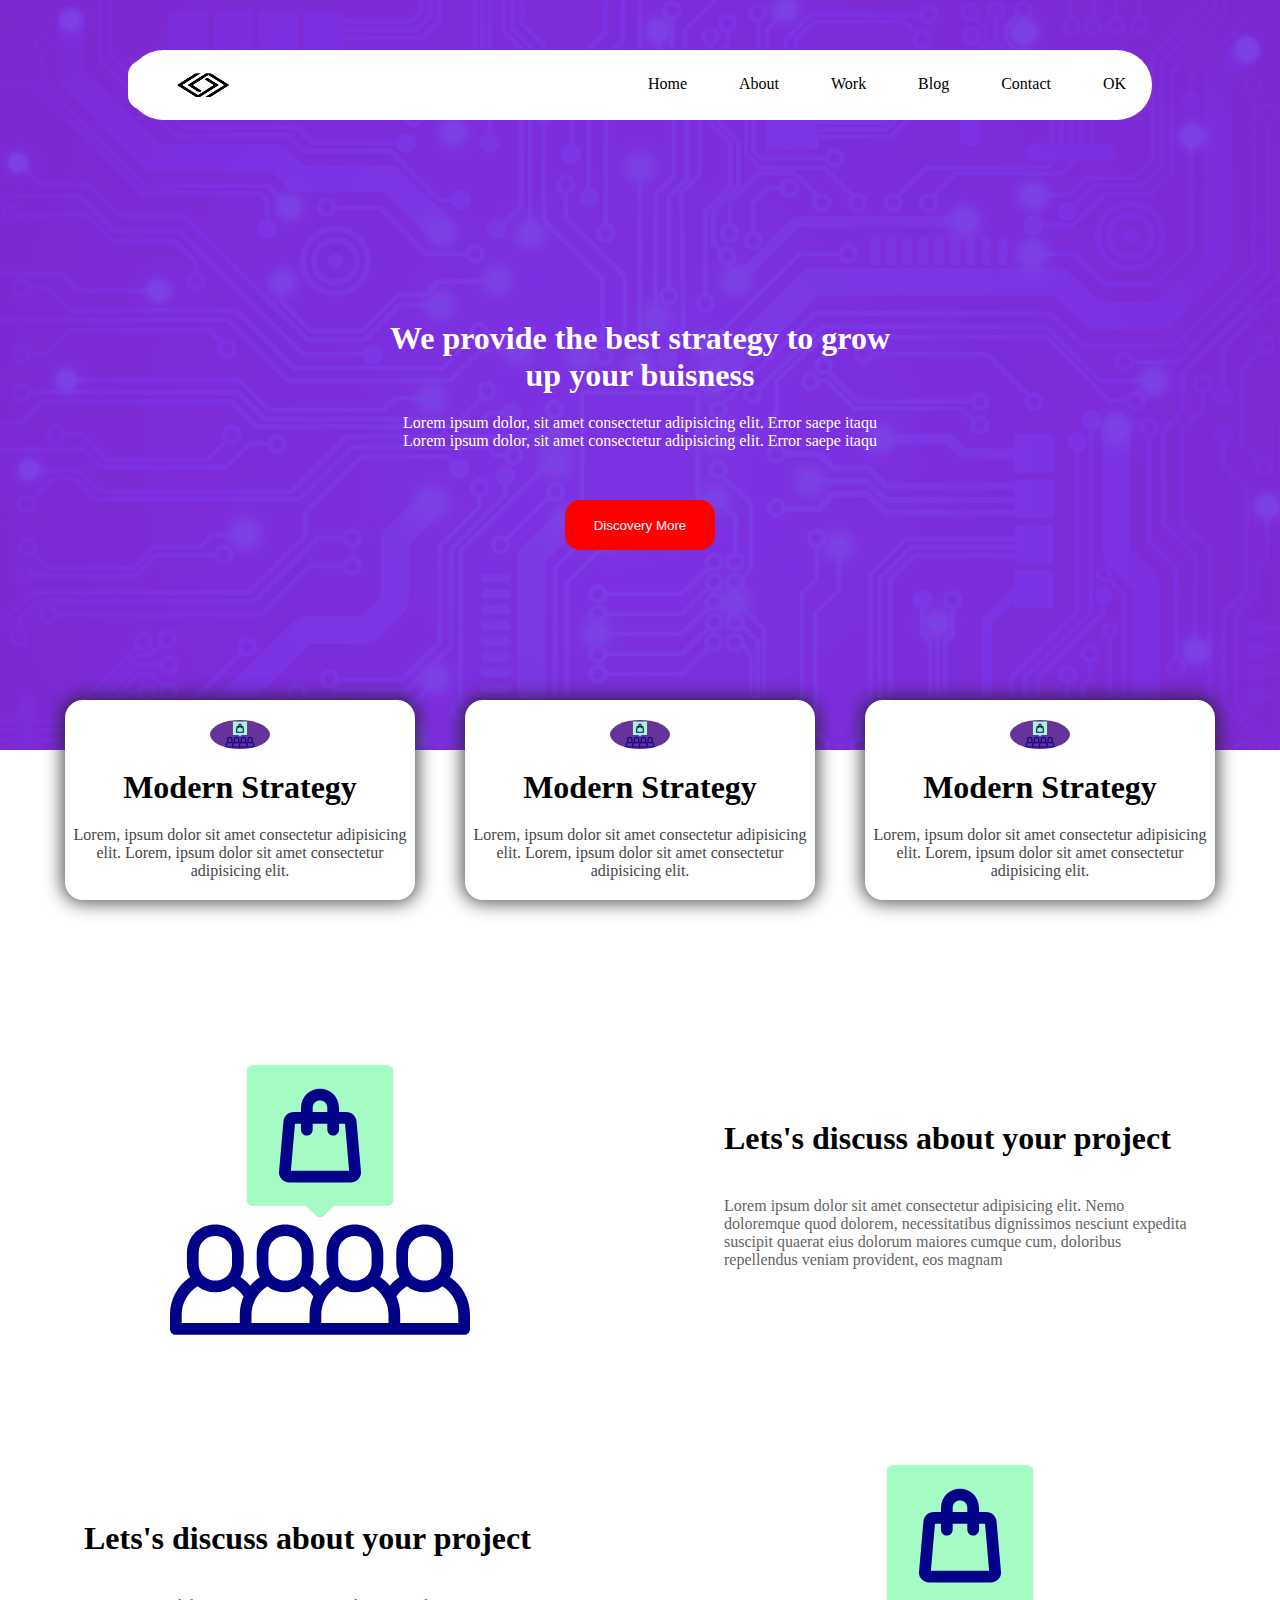
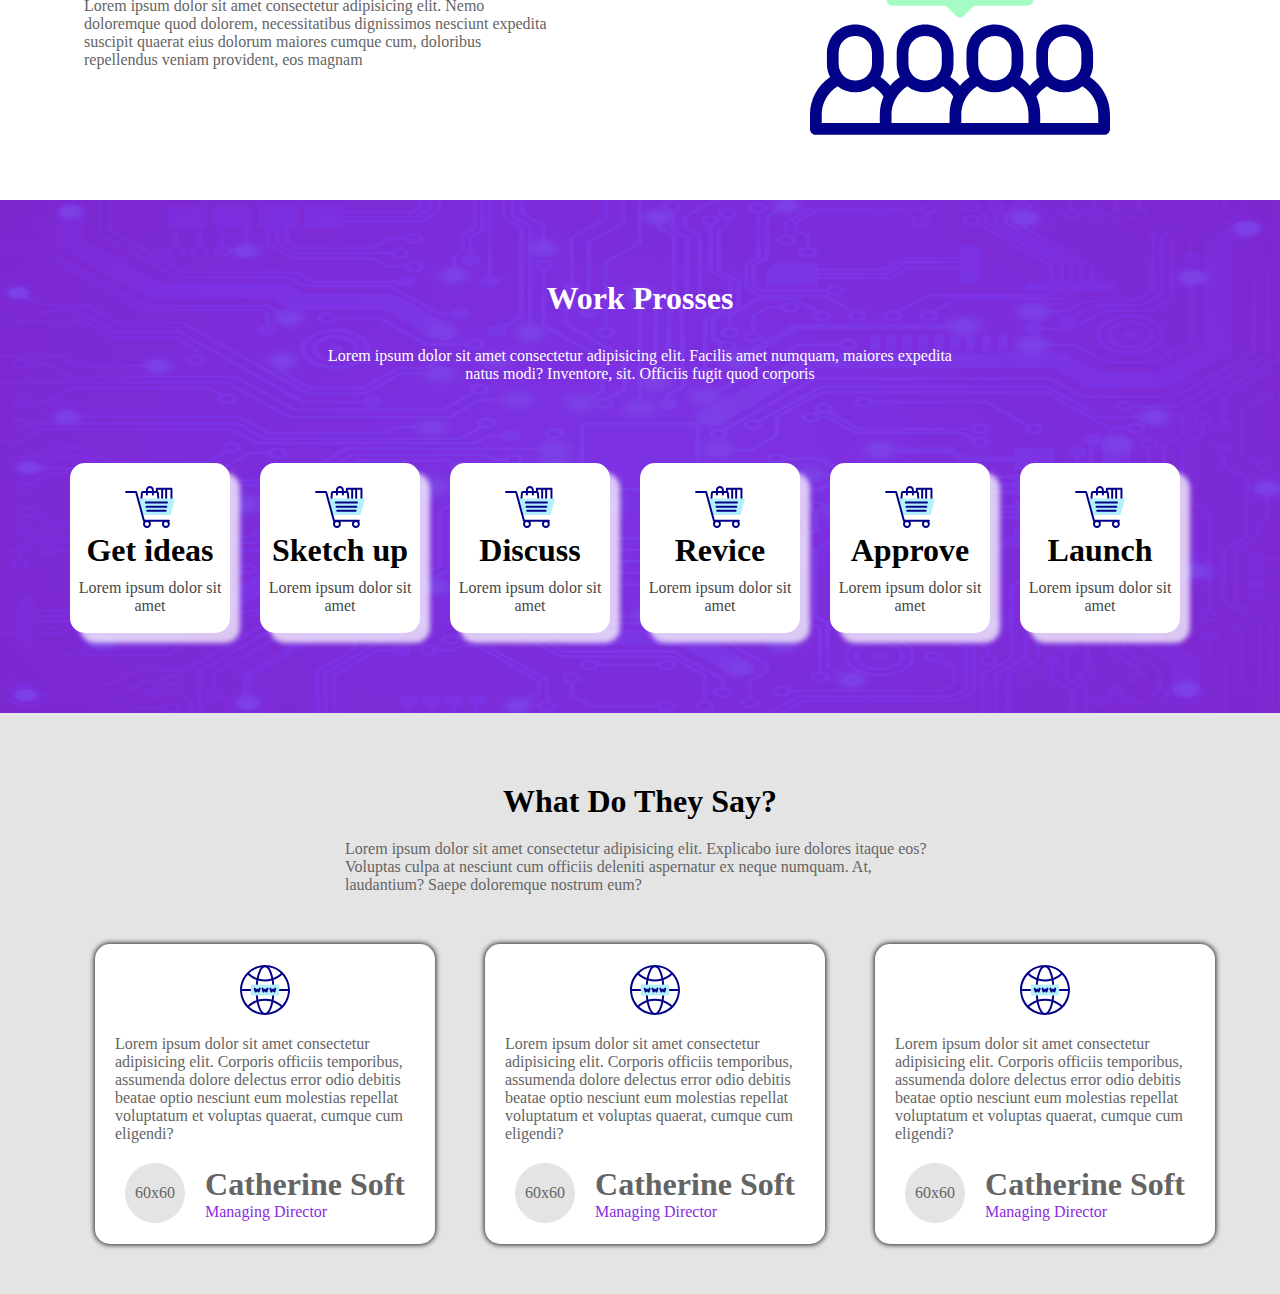
<file: index.html>
<!DOCTYPE html>
<html lang="en">
<head>
    <meta charset="UTF-8">
    <meta http-equiv="X-UA-Compatible" content="IE=edge">
    <meta name="viewport" content="width=device-width, initial-scale=1.0">
    <title>Ders 12</title>
    <link rel="stylesheet" href="./ders12.css">
</head>
<body>
    

<div class="purple-head">

<div class="menu">
    <div class="menu-one"><img src="./nouveau_logo_renault.jpg"></div>
    <div class="menu-two">
<ul>
    <li>Home</li>
    <li>About</li>
    <li>Work</li>
    <li>Blog</li>
    <li>Contact</li>
    <li>OK</li>
</ul>
    </div>
</div>

<div class="head-word"><h1>We provide the best strategy to grow up your buisness</h1>
Lorem ipsum dolor, sit amet consectetur adipisicing elit. Error saepe itaqu
Lorem ipsum dolor, sit amet consectetur adipisicing elit. Error saepe itaqu
<button>Discovery More</button>
</div>
<div class="threebox">
    <div class="box-one"><svg id="Layer_1" enable-background="new 0 0 512 512" height="512" viewBox="0 0 512 512" width="512" xmlns="http://www.w3.org/2000/svg"><g><path clip-rule="evenodd" d="m140.998 266.004h90.847l17.083 17.083c3.889 3.889 10.253 3.889 14.142 0l17.084-17.084h90.846c5.5 0 9.999-4.5 9.999-10v-220.003c0-5.5-4.52-10-9.999-10h-230.002c-5.479 0-9.999 4.52-9.999 10v220.005c0 5.485 4.5 9.999 9.999 9.999z" fill="#a4fbc4" fill-rule="evenodd"/><g fill="#020288"><path d="m477.663 387.567c3.495-6.695 5.473-14.302 5.473-22.363v-19.244c-2.671-64.337-94.322-64.287-96.969 0v19.243c0 8.065 1.98 15.676 5.478 22.373-6.195 4.159-11.742 9.176-16.498 14.913-4.719-5.676-10.286-10.712-16.587-14.922 3.495-6.695 5.473-14.303 5.473-22.364v-19.243c-2.671-64.337-94.322-64.287-96.969 0v19.243c0 8.061 1.978 15.668 5.473 22.363-6.3 4.209-11.867 9.243-16.586 14.917-4.752-5.735-10.298-10.749-16.498-14.908 3.498-6.697 5.478-14.308 5.478-22.372v-19.243c-2.671-64.337-94.322-64.287-96.969 0v19.243c0 8.061 1.978 15.668 5.473 22.364-6.299 4.209-11.866 9.241-16.584 14.915-4.751-5.735-10.297-10.747-16.5-14.907 3.498-6.697 5.478-14.307 5.478-22.371v-19.244c-2.671-64.337-94.322-64.287-96.969 0v19.243c0 8.061 1.978 15.669 5.474 22.364-21.396 14.298-34.334 38.109-34.334 64.225v24.207c0 5.522 4.477 10 10 10h492c5.523 0 10-4.478 10-10v-24.207c0-26.116-12.938-49.928-34.337-64.225zm-71.496-41.607c1.569-37.797 55.414-37.769 56.969 0v19.243c-1.57 37.798-55.414 37.768-56.969 0zm-147.964 105.832c0-20.017 10.273-38.217 27.146-48.687 16.749 13.992 43.657 13.989 60.404 0 16.871 10.472 27.146 28.677 27.146 48.686v14.207h-114.696zm28.863-105.832c1.57-37.798 55.413-37.768 56.969 0v19.243c-1.569 37.798-55.413 37.768-56.969 0zm-48.863 105.832v14.207h-99.101v-14.207c0-20.016 10.274-38.216 27.146-48.686 16.748 13.991 43.654 13.989 60.4.003 7.232 4.504 13.353 10.527 17.991 17.712-4.182 9.573-6.436 20.071-6.436 30.971zm-70.238-105.832c1.57-37.798 55.413-37.768 56.969 0v19.243c-1.57 37.798-55.413 37.768-56.969 0zm-119.102 0c1.57-37.798 55.413-37.768 56.969 0v19.243c-1.57 37.798-55.413 37.768-56.969 0zm-28.863 105.832c0-20.016 10.274-38.215 27.146-48.687 16.748 13.991 43.654 13.99 60.401.003 7.236 4.506 13.355 10.526 17.991 17.712-4.182 9.573-6.436 20.072-6.436 30.972v14.207h-99.102zm472 14.207h-99.101v-14.207c0-10.897-2.255-21.394-6.437-30.968 4.641-7.185 10.769-13.213 17.993-17.715 16.75 13.989 43.655 13.984 60.4-.004 16.871 10.472 27.145 28.672 27.145 48.687z"/><path d="m203.519 226.002h104.961c5.04 0 9.857-2.104 13.219-5.772 3.126-3.411 4.632-7.759 4.24-12.241l-7.498-85.715c-.811-9.276-8.317-16.271-17.459-16.271h-12.482v-7.5c-1.79-43.126-63.226-43.093-65 0v7.5h-12.483c-9.141 0-16.646 6.995-17.459 16.271l-7.498 85.715c-.392 4.482 1.114 8.83 4.24 12.241 3.362 3.669 8.179 5.772 13.219 5.772zm39.981-127.5c.689-16.587 24.318-16.574 25 0v7.5h-25zm-30.192 27.5h10.192v10.088c.529 13.268 19.476 13.258 20 0v-10.088h25v10.088c.529 13.268 19.476 13.258 20 0v-10.088h10.192l6.998 80h-99.38z"/></g></g></svg>
    <h1>Modern Strategy</h1>
    Lorem, ipsum dolor sit amet consectetur adipisicing elit.
    Lorem, ipsum dolor sit amet consectetur adipisicing elit. 
    </div>
    <div id="one" class="box-one"><svg id="Layer_1" enable-background="new 0 0 512 512" height="512" viewBox="0 0 512 512" width="512" xmlns="http://www.w3.org/2000/svg"><g><path clip-rule="evenodd" d="m140.998 266.004h90.847l17.083 17.083c3.889 3.889 10.253 3.889 14.142 0l17.084-17.084h90.846c5.5 0 9.999-4.5 9.999-10v-220.003c0-5.5-4.52-10-9.999-10h-230.002c-5.479 0-9.999 4.52-9.999 10v220.005c0 5.485 4.5 9.999 9.999 9.999z" fill="#a4fbc4" fill-rule="evenodd"/><g fill="#020288"><path d="m477.663 387.567c3.495-6.695 5.473-14.302 5.473-22.363v-19.244c-2.671-64.337-94.322-64.287-96.969 0v19.243c0 8.065 1.98 15.676 5.478 22.373-6.195 4.159-11.742 9.176-16.498 14.913-4.719-5.676-10.286-10.712-16.587-14.922 3.495-6.695 5.473-14.303 5.473-22.364v-19.243c-2.671-64.337-94.322-64.287-96.969 0v19.243c0 8.061 1.978 15.668 5.473 22.363-6.3 4.209-11.867 9.243-16.586 14.917-4.752-5.735-10.298-10.749-16.498-14.908 3.498-6.697 5.478-14.308 5.478-22.372v-19.243c-2.671-64.337-94.322-64.287-96.969 0v19.243c0 8.061 1.978 15.668 5.473 22.364-6.299 4.209-11.866 9.241-16.584 14.915-4.751-5.735-10.297-10.747-16.5-14.907 3.498-6.697 5.478-14.307 5.478-22.371v-19.244c-2.671-64.337-94.322-64.287-96.969 0v19.243c0 8.061 1.978 15.669 5.474 22.364-21.396 14.298-34.334 38.109-34.334 64.225v24.207c0 5.522 4.477 10 10 10h492c5.523 0 10-4.478 10-10v-24.207c0-26.116-12.938-49.928-34.337-64.225zm-71.496-41.607c1.569-37.797 55.414-37.769 56.969 0v19.243c-1.57 37.798-55.414 37.768-56.969 0zm-147.964 105.832c0-20.017 10.273-38.217 27.146-48.687 16.749 13.992 43.657 13.989 60.404 0 16.871 10.472 27.146 28.677 27.146 48.686v14.207h-114.696zm28.863-105.832c1.57-37.798 55.413-37.768 56.969 0v19.243c-1.569 37.798-55.413 37.768-56.969 0zm-48.863 105.832v14.207h-99.101v-14.207c0-20.016 10.274-38.216 27.146-48.686 16.748 13.991 43.654 13.989 60.4.003 7.232 4.504 13.353 10.527 17.991 17.712-4.182 9.573-6.436 20.071-6.436 30.971zm-70.238-105.832c1.57-37.798 55.413-37.768 56.969 0v19.243c-1.57 37.798-55.413 37.768-56.969 0zm-119.102 0c1.57-37.798 55.413-37.768 56.969 0v19.243c-1.57 37.798-55.413 37.768-56.969 0zm-28.863 105.832c0-20.016 10.274-38.215 27.146-48.687 16.748 13.991 43.654 13.99 60.401.003 7.236 4.506 13.355 10.526 17.991 17.712-4.182 9.573-6.436 20.072-6.436 30.972v14.207h-99.102zm472 14.207h-99.101v-14.207c0-10.897-2.255-21.394-6.437-30.968 4.641-7.185 10.769-13.213 17.993-17.715 16.75 13.989 43.655 13.984 60.4-.004 16.871 10.472 27.145 28.672 27.145 48.687z"/><path d="m203.519 226.002h104.961c5.04 0 9.857-2.104 13.219-5.772 3.126-3.411 4.632-7.759 4.24-12.241l-7.498-85.715c-.811-9.276-8.317-16.271-17.459-16.271h-12.482v-7.5c-1.79-43.126-63.226-43.093-65 0v7.5h-12.483c-9.141 0-16.646 6.995-17.459 16.271l-7.498 85.715c-.392 4.482 1.114 8.83 4.24 12.241 3.362 3.669 8.179 5.772 13.219 5.772zm39.981-127.5c.689-16.587 24.318-16.574 25 0v7.5h-25zm-30.192 27.5h10.192v10.088c.529 13.268 19.476 13.258 20 0v-10.088h25v10.088c.529 13.268 19.476 13.258 20 0v-10.088h10.192l6.998 80h-99.38z"/></g></g></svg>
    <h1>Modern Strategy</h1>
    Lorem, ipsum dolor sit amet consectetur adipisicing elit.
    Lorem, ipsum dolor sit amet consectetur adipisicing elit. 
    </div>
    <div id="two" class="box-one"><svg id="Layer_1" enable-background="new 0 0 512 512" height="512" viewBox="0 0 512 512" width="512" xmlns="http://www.w3.org/2000/svg"><g><path clip-rule="evenodd" d="m140.998 266.004h90.847l17.083 17.083c3.889 3.889 10.253 3.889 14.142 0l17.084-17.084h90.846c5.5 0 9.999-4.5 9.999-10v-220.003c0-5.5-4.52-10-9.999-10h-230.002c-5.479 0-9.999 4.52-9.999 10v220.005c0 5.485 4.5 9.999 9.999 9.999z" fill="#a4fbc4" fill-rule="evenodd"/><g fill="#020288"><path d="m477.663 387.567c3.495-6.695 5.473-14.302 5.473-22.363v-19.244c-2.671-64.337-94.322-64.287-96.969 0v19.243c0 8.065 1.98 15.676 5.478 22.373-6.195 4.159-11.742 9.176-16.498 14.913-4.719-5.676-10.286-10.712-16.587-14.922 3.495-6.695 5.473-14.303 5.473-22.364v-19.243c-2.671-64.337-94.322-64.287-96.969 0v19.243c0 8.061 1.978 15.668 5.473 22.363-6.3 4.209-11.867 9.243-16.586 14.917-4.752-5.735-10.298-10.749-16.498-14.908 3.498-6.697 5.478-14.308 5.478-22.372v-19.243c-2.671-64.337-94.322-64.287-96.969 0v19.243c0 8.061 1.978 15.668 5.473 22.364-6.299 4.209-11.866 9.241-16.584 14.915-4.751-5.735-10.297-10.747-16.5-14.907 3.498-6.697 5.478-14.307 5.478-22.371v-19.244c-2.671-64.337-94.322-64.287-96.969 0v19.243c0 8.061 1.978 15.669 5.474 22.364-21.396 14.298-34.334 38.109-34.334 64.225v24.207c0 5.522 4.477 10 10 10h492c5.523 0 10-4.478 10-10v-24.207c0-26.116-12.938-49.928-34.337-64.225zm-71.496-41.607c1.569-37.797 55.414-37.769 56.969 0v19.243c-1.57 37.798-55.414 37.768-56.969 0zm-147.964 105.832c0-20.017 10.273-38.217 27.146-48.687 16.749 13.992 43.657 13.989 60.404 0 16.871 10.472 27.146 28.677 27.146 48.686v14.207h-114.696zm28.863-105.832c1.57-37.798 55.413-37.768 56.969 0v19.243c-1.569 37.798-55.413 37.768-56.969 0zm-48.863 105.832v14.207h-99.101v-14.207c0-20.016 10.274-38.216 27.146-48.686 16.748 13.991 43.654 13.989 60.4.003 7.232 4.504 13.353 10.527 17.991 17.712-4.182 9.573-6.436 20.071-6.436 30.971zm-70.238-105.832c1.57-37.798 55.413-37.768 56.969 0v19.243c-1.57 37.798-55.413 37.768-56.969 0zm-119.102 0c1.57-37.798 55.413-37.768 56.969 0v19.243c-1.57 37.798-55.413 37.768-56.969 0zm-28.863 105.832c0-20.016 10.274-38.215 27.146-48.687 16.748 13.991 43.654 13.99 60.401.003 7.236 4.506 13.355 10.526 17.991 17.712-4.182 9.573-6.436 20.072-6.436 30.972v14.207h-99.102zm472 14.207h-99.101v-14.207c0-10.897-2.255-21.394-6.437-30.968 4.641-7.185 10.769-13.213 17.993-17.715 16.75 13.989 43.655 13.984 60.4-.004 16.871 10.472 27.145 28.672 27.145 48.687z"/><path d="m203.519 226.002h104.961c5.04 0 9.857-2.104 13.219-5.772 3.126-3.411 4.632-7.759 4.24-12.241l-7.498-85.715c-.811-9.276-8.317-16.271-17.459-16.271h-12.482v-7.5c-1.79-43.126-63.226-43.093-65 0v7.5h-12.483c-9.141 0-16.646 6.995-17.459 16.271l-7.498 85.715c-.392 4.482 1.114 8.83 4.24 12.241 3.362 3.669 8.179 5.772 13.219 5.772zm39.981-127.5c.689-16.587 24.318-16.574 25 0v7.5h-25zm-30.192 27.5h10.192v10.088c.529 13.268 19.476 13.258 20 0v-10.088h25v10.088c.529 13.268 19.476 13.258 20 0v-10.088h10.192l6.998 80h-99.38z"/></g></g></svg>
    <h1>Modern Strategy</h1>
    Lorem, ipsum dolor sit amet consectetur adipisicing elit.
    Lorem, ipsum dolor sit amet consectetur adipisicing elit. 
    </div>
</div>
</div>

<div class="son">
    <div class="son-one"><svg id="Layer_1" enable-background="new 0 0 512 512" height="512" viewBox="0 0 512 512" width="512" xmlns="http://www.w3.org/2000/svg"><g><path clip-rule="evenodd" d="m140.998 266.004h90.847l17.083 17.083c3.889 3.889 10.253 3.889 14.142 0l17.084-17.084h90.846c5.5 0 9.999-4.5 9.999-10v-220.003c0-5.5-4.52-10-9.999-10h-230.002c-5.479 0-9.999 4.52-9.999 10v220.005c0 5.485 4.5 9.999 9.999 9.999z" fill="#a4fbc4" fill-rule="evenodd"/><g fill="#020288"><path d="m477.663 387.567c3.495-6.695 5.473-14.302 5.473-22.363v-19.244c-2.671-64.337-94.322-64.287-96.969 0v19.243c0 8.065 1.98 15.676 5.478 22.373-6.195 4.159-11.742 9.176-16.498 14.913-4.719-5.676-10.286-10.712-16.587-14.922 3.495-6.695 5.473-14.303 5.473-22.364v-19.243c-2.671-64.337-94.322-64.287-96.969 0v19.243c0 8.061 1.978 15.668 5.473 22.363-6.3 4.209-11.867 9.243-16.586 14.917-4.752-5.735-10.298-10.749-16.498-14.908 3.498-6.697 5.478-14.308 5.478-22.372v-19.243c-2.671-64.337-94.322-64.287-96.969 0v19.243c0 8.061 1.978 15.668 5.473 22.364-6.299 4.209-11.866 9.241-16.584 14.915-4.751-5.735-10.297-10.747-16.5-14.907 3.498-6.697 5.478-14.307 5.478-22.371v-19.244c-2.671-64.337-94.322-64.287-96.969 0v19.243c0 8.061 1.978 15.669 5.474 22.364-21.396 14.298-34.334 38.109-34.334 64.225v24.207c0 5.522 4.477 10 10 10h492c5.523 0 10-4.478 10-10v-24.207c0-26.116-12.938-49.928-34.337-64.225zm-71.496-41.607c1.569-37.797 55.414-37.769 56.969 0v19.243c-1.57 37.798-55.414 37.768-56.969 0zm-147.964 105.832c0-20.017 10.273-38.217 27.146-48.687 16.749 13.992 43.657 13.989 60.404 0 16.871 10.472 27.146 28.677 27.146 48.686v14.207h-114.696zm28.863-105.832c1.57-37.798 55.413-37.768 56.969 0v19.243c-1.569 37.798-55.413 37.768-56.969 0zm-48.863 105.832v14.207h-99.101v-14.207c0-20.016 10.274-38.216 27.146-48.686 16.748 13.991 43.654 13.989 60.4.003 7.232 4.504 13.353 10.527 17.991 17.712-4.182 9.573-6.436 20.071-6.436 30.971zm-70.238-105.832c1.57-37.798 55.413-37.768 56.969 0v19.243c-1.57 37.798-55.413 37.768-56.969 0zm-119.102 0c1.57-37.798 55.413-37.768 56.969 0v19.243c-1.57 37.798-55.413 37.768-56.969 0zm-28.863 105.832c0-20.016 10.274-38.215 27.146-48.687 16.748 13.991 43.654 13.99 60.401.003 7.236 4.506 13.355 10.526 17.991 17.712-4.182 9.573-6.436 20.072-6.436 30.972v14.207h-99.102zm472 14.207h-99.101v-14.207c0-10.897-2.255-21.394-6.437-30.968 4.641-7.185 10.769-13.213 17.993-17.715 16.75 13.989 43.655 13.984 60.4-.004 16.871 10.472 27.145 28.672 27.145 48.687z"/><path d="m203.519 226.002h104.961c5.04 0 9.857-2.104 13.219-5.772 3.126-3.411 4.632-7.759 4.24-12.241l-7.498-85.715c-.811-9.276-8.317-16.271-17.459-16.271h-12.482v-7.5c-1.79-43.126-63.226-43.093-65 0v7.5h-12.483c-9.141 0-16.646 6.995-17.459 16.271l-7.498 85.715c-.392 4.482 1.114 8.83 4.24 12.241 3.362 3.669 8.179 5.772 13.219 5.772zm39.981-127.5c.689-16.587 24.318-16.574 25 0v7.5h-25zm-30.192 27.5h10.192v10.088c.529 13.268 19.476 13.258 20 0v-10.088h25v10.088c.529 13.268 19.476 13.258 20 0v-10.088h10.192l6.998 80h-99.38z"/></g></g></svg>
    </div>
    <div class="son-two">
        <h1>Lets's discuss about your project</h1>
        Lorem ipsum dolor sit amet consectetur adipisicing elit. Nemo doloremque
         quod dolorem, necessitatibus dignissimos nesciunt expedita suscipit quaerat eius
          dolorum maiores cumque cum, doloribus repellendus veniam provident, eos magnam 
    </div>
</div>
<div class="son" id="sonn">
    <div class="son-two">
        <h1>Lets's discuss about your project</h1>
        Lorem ipsum dolor sit amet consectetur adipisicing elit. Nemo doloremque
         quod dolorem, necessitatibus dignissimos nesciunt expedita suscipit quaerat eius
          dolorum maiores cumque cum, doloribus repellendus veniam provident, eos magnam 
    </div>
     <div class="son-one"><svg id="Layer_1" enable-background="new 0 0 512 512" height="512" viewBox="0 0 512 512" width="512" xmlns="http://www.w3.org/2000/svg"><g><path clip-rule="evenodd" d="m140.998 266.004h90.847l17.083 17.083c3.889 3.889 10.253 3.889 14.142 0l17.084-17.084h90.846c5.5 0 9.999-4.5 9.999-10v-220.003c0-5.5-4.52-10-9.999-10h-230.002c-5.479 0-9.999 4.52-9.999 10v220.005c0 5.485 4.5 9.999 9.999 9.999z" fill="#a4fbc4" fill-rule="evenodd"/><g fill="#020288"><path d="m477.663 387.567c3.495-6.695 5.473-14.302 5.473-22.363v-19.244c-2.671-64.337-94.322-64.287-96.969 0v19.243c0 8.065 1.98 15.676 5.478 22.373-6.195 4.159-11.742 9.176-16.498 14.913-4.719-5.676-10.286-10.712-16.587-14.922 3.495-6.695 5.473-14.303 5.473-22.364v-19.243c-2.671-64.337-94.322-64.287-96.969 0v19.243c0 8.061 1.978 15.668 5.473 22.363-6.3 4.209-11.867 9.243-16.586 14.917-4.752-5.735-10.298-10.749-16.498-14.908 3.498-6.697 5.478-14.308 5.478-22.372v-19.243c-2.671-64.337-94.322-64.287-96.969 0v19.243c0 8.061 1.978 15.668 5.473 22.364-6.299 4.209-11.866 9.241-16.584 14.915-4.751-5.735-10.297-10.747-16.5-14.907 3.498-6.697 5.478-14.307 5.478-22.371v-19.244c-2.671-64.337-94.322-64.287-96.969 0v19.243c0 8.061 1.978 15.669 5.474 22.364-21.396 14.298-34.334 38.109-34.334 64.225v24.207c0 5.522 4.477 10 10 10h492c5.523 0 10-4.478 10-10v-24.207c0-26.116-12.938-49.928-34.337-64.225zm-71.496-41.607c1.569-37.797 55.414-37.769 56.969 0v19.243c-1.57 37.798-55.414 37.768-56.969 0zm-147.964 105.832c0-20.017 10.273-38.217 27.146-48.687 16.749 13.992 43.657 13.989 60.404 0 16.871 10.472 27.146 28.677 27.146 48.686v14.207h-114.696zm28.863-105.832c1.57-37.798 55.413-37.768 56.969 0v19.243c-1.569 37.798-55.413 37.768-56.969 0zm-48.863 105.832v14.207h-99.101v-14.207c0-20.016 10.274-38.216 27.146-48.686 16.748 13.991 43.654 13.989 60.4.003 7.232 4.504 13.353 10.527 17.991 17.712-4.182 9.573-6.436 20.071-6.436 30.971zm-70.238-105.832c1.57-37.798 55.413-37.768 56.969 0v19.243c-1.57 37.798-55.413 37.768-56.969 0zm-119.102 0c1.57-37.798 55.413-37.768 56.969 0v19.243c-1.57 37.798-55.413 37.768-56.969 0zm-28.863 105.832c0-20.016 10.274-38.215 27.146-48.687 16.748 13.991 43.654 13.99 60.401.003 7.236 4.506 13.355 10.526 17.991 17.712-4.182 9.573-6.436 20.072-6.436 30.972v14.207h-99.102zm472 14.207h-99.101v-14.207c0-10.897-2.255-21.394-6.437-30.968 4.641-7.185 10.769-13.213 17.993-17.715 16.75 13.989 43.655 13.984 60.4-.004 16.871 10.472 27.145 28.672 27.145 48.687z"/><path d="m203.519 226.002h104.961c5.04 0 9.857-2.104 13.219-5.772 3.126-3.411 4.632-7.759 4.24-12.241l-7.498-85.715c-.811-9.276-8.317-16.271-17.459-16.271h-12.482v-7.5c-1.79-43.126-63.226-43.093-65 0v7.5h-12.483c-9.141 0-16.646 6.995-17.459 16.271l-7.498 85.715c-.392 4.482 1.114 8.83 4.24 12.241 3.362 3.669 8.179 5.772 13.219 5.772zm39.981-127.5c.689-16.587 24.318-16.574 25 0v7.5h-25zm-30.192 27.5h10.192v10.088c.529 13.268 19.476 13.258 20 0v-10.088h25v10.088c.529 13.268 19.476 13.258 20 0v-10.088h10.192l6.998 80h-99.38z"/></g></g></svg>
</div>
</div>

<div class="finish">
<div class="finish-two">
<h1>Work Prosses</h1>
Lorem ipsum dolor sit amet consectetur adipisicing elit. Facilis amet numquam,
 maiores expedita natus modi? Inventore, sit. Officiis fugit quod corporis
</div>
<div class="theend">
 <div class="finish-one"><svg id="Layer_1" enable-background="new 0 0 511.947 511.947" height="512" viewBox="0 0 511.947 511.947" width="512" xmlns="http://www.w3.org/2000/svg"><g><path d="m475.712 58.81h-149.458c-5.522 0-10 4.478-10 10v24.011h-20.79v-10.408c-2.237-53.887-79.003-53.846-81.22 0v10.408h-30.791c-10.552 0-19.22 8.101-20.161 18.846l-5.753 65.781c-.481 5.502 3.589 10.352 9.091 10.833 5.418.503 10.373-3.575 10.833-9.091l5.753-65.779c.033-.385.196-.582.237-.59l30.791-.005v15.632c.529 13.268 19.476 13.258 20 0v-15.635l41.22-.007v15.642c.529 13.268 19.476 13.258 20 0v-15.645l30.79-.005c.042.031.204.228.237.611l5.472 62.549c.48 5.502 5.336 9.577 10.833 9.091 5.502-.481 9.572-5.331 9.091-10.833l-5.472-62.548c-.615-7.042-4.55-12.949-10.161-16.184v-16.674h34.322v94.666c.529 13.268 19.476 13.258 20 0v-94.666h20.813v94.666c.529 13.268 19.476 13.258 20 0v-94.666h34.322v97.131c.529 13.268 19.476 13.258 20 0v-107.131c.001-5.522-4.477-10-9.999-10zm-241.468 34.011v-10.408c1.135-27.348 40.095-27.326 41.22 0v10.408z" fill="#020288"/><path clip-rule="evenodd" d="m511.947 168.416h-380.472l46.073 169.078h288.327z" fill="#b2f0fb" fill-rule="evenodd"/><g fill="#020288"><path d="m452.272 406.672c10.31-3.965 7.728-19.19-3.468-19.382h-247.323l-78.232-287.099c-1.186-4.352-5.138-7.371-9.648-7.371h-103.654c-13.268.529-13.258 19.476 0 20h96.014l78.232 287.099c.929 3.408 3.554 5.999 6.817 6.962-17.908 26.468 1.646 63.244 33.83 63.052 31.956.196 51.569-36.148 34.097-62.643h125.547c-17.469 26.501 2.139 62.838 34.098 62.643 32.298.192 51.826-36.819 33.69-63.261zm-227.432 43.261c-11.364 0-20.61-9.245-20.61-20.609 1.132-27.341 40.092-27.334 41.22 0-.001 11.364-9.246 20.609-20.61 20.609zm193.742 0c-11.364 0-20.609-9.245-20.609-20.609 1.132-27.342 40.092-27.333 41.22 0-.001 11.364-9.247 20.609-20.611 20.609z"/><path d="m213.361 220.686h216.699c13.268-.529 13.258-19.476 0-20h-216.699c-13.268.529-13.258 19.476 0 20z"/><path d="m433.078 252.955c0-5.522-4.478-10-10-10h-202.733c-13.268.529-13.258 19.476 0 20h202.733c5.522 0 10-4.478 10-10z"/><path d="m227.327 285.224c-13.268.529-13.258 19.476 0 20h188.768c13.268-.529 13.258-19.476 0-20z"/></g></g></svg>
 <h1>Get ideas</h1>
 Lorem ipsum dolor sit amet
 </div>
 <div class="finish-one"><svg id="Layer_1" enable-background="new 0 0 511.947 511.947" height="512" viewBox="0 0 511.947 511.947" width="512" xmlns="http://www.w3.org/2000/svg"><g><path d="m475.712 58.81h-149.458c-5.522 0-10 4.478-10 10v24.011h-20.79v-10.408c-2.237-53.887-79.003-53.846-81.22 0v10.408h-30.791c-10.552 0-19.22 8.101-20.161 18.846l-5.753 65.781c-.481 5.502 3.589 10.352 9.091 10.833 5.418.503 10.373-3.575 10.833-9.091l5.753-65.779c.033-.385.196-.582.237-.59l30.791-.005v15.632c.529 13.268 19.476 13.258 20 0v-15.635l41.22-.007v15.642c.529 13.268 19.476 13.258 20 0v-15.645l30.79-.005c.042.031.204.228.237.611l5.472 62.549c.48 5.502 5.336 9.577 10.833 9.091 5.502-.481 9.572-5.331 9.091-10.833l-5.472-62.548c-.615-7.042-4.55-12.949-10.161-16.184v-16.674h34.322v94.666c.529 13.268 19.476 13.258 20 0v-94.666h20.813v94.666c.529 13.268 19.476 13.258 20 0v-94.666h34.322v97.131c.529 13.268 19.476 13.258 20 0v-107.131c.001-5.522-4.477-10-9.999-10zm-241.468 34.011v-10.408c1.135-27.348 40.095-27.326 41.22 0v10.408z" fill="#020288"/><path clip-rule="evenodd" d="m511.947 168.416h-380.472l46.073 169.078h288.327z" fill="#b2f0fb" fill-rule="evenodd"/><g fill="#020288"><path d="m452.272 406.672c10.31-3.965 7.728-19.19-3.468-19.382h-247.323l-78.232-287.099c-1.186-4.352-5.138-7.371-9.648-7.371h-103.654c-13.268.529-13.258 19.476 0 20h96.014l78.232 287.099c.929 3.408 3.554 5.999 6.817 6.962-17.908 26.468 1.646 63.244 33.83 63.052 31.956.196 51.569-36.148 34.097-62.643h125.547c-17.469 26.501 2.139 62.838 34.098 62.643 32.298.192 51.826-36.819 33.69-63.261zm-227.432 43.261c-11.364 0-20.61-9.245-20.61-20.609 1.132-27.341 40.092-27.334 41.22 0-.001 11.364-9.246 20.609-20.61 20.609zm193.742 0c-11.364 0-20.609-9.245-20.609-20.609 1.132-27.342 40.092-27.333 41.22 0-.001 11.364-9.247 20.609-20.611 20.609z"/><path d="m213.361 220.686h216.699c13.268-.529 13.258-19.476 0-20h-216.699c-13.268.529-13.258 19.476 0 20z"/><path d="m433.078 252.955c0-5.522-4.478-10-10-10h-202.733c-13.268.529-13.258 19.476 0 20h202.733c5.522 0 10-4.478 10-10z"/><path d="m227.327 285.224c-13.268.529-13.258 19.476 0 20h188.768c13.268-.529 13.258-19.476 0-20z"/></g></g></svg>
 <h1>Sketch up</h1>
 Lorem ipsum dolor sit amet
 </div>
 <div class="finish-one"><svg id="Layer_1" enable-background="new 0 0 511.947 511.947" height="512" viewBox="0 0 511.947 511.947" width="512" xmlns="http://www.w3.org/2000/svg"><g><path d="m475.712 58.81h-149.458c-5.522 0-10 4.478-10 10v24.011h-20.79v-10.408c-2.237-53.887-79.003-53.846-81.22 0v10.408h-30.791c-10.552 0-19.22 8.101-20.161 18.846l-5.753 65.781c-.481 5.502 3.589 10.352 9.091 10.833 5.418.503 10.373-3.575 10.833-9.091l5.753-65.779c.033-.385.196-.582.237-.59l30.791-.005v15.632c.529 13.268 19.476 13.258 20 0v-15.635l41.22-.007v15.642c.529 13.268 19.476 13.258 20 0v-15.645l30.79-.005c.042.031.204.228.237.611l5.472 62.549c.48 5.502 5.336 9.577 10.833 9.091 5.502-.481 9.572-5.331 9.091-10.833l-5.472-62.548c-.615-7.042-4.55-12.949-10.161-16.184v-16.674h34.322v94.666c.529 13.268 19.476 13.258 20 0v-94.666h20.813v94.666c.529 13.268 19.476 13.258 20 0v-94.666h34.322v97.131c.529 13.268 19.476 13.258 20 0v-107.131c.001-5.522-4.477-10-9.999-10zm-241.468 34.011v-10.408c1.135-27.348 40.095-27.326 41.22 0v10.408z" fill="#020288"/><path clip-rule="evenodd" d="m511.947 168.416h-380.472l46.073 169.078h288.327z" fill="#b2f0fb" fill-rule="evenodd"/><g fill="#020288"><path d="m452.272 406.672c10.31-3.965 7.728-19.19-3.468-19.382h-247.323l-78.232-287.099c-1.186-4.352-5.138-7.371-9.648-7.371h-103.654c-13.268.529-13.258 19.476 0 20h96.014l78.232 287.099c.929 3.408 3.554 5.999 6.817 6.962-17.908 26.468 1.646 63.244 33.83 63.052 31.956.196 51.569-36.148 34.097-62.643h125.547c-17.469 26.501 2.139 62.838 34.098 62.643 32.298.192 51.826-36.819 33.69-63.261zm-227.432 43.261c-11.364 0-20.61-9.245-20.61-20.609 1.132-27.341 40.092-27.334 41.22 0-.001 11.364-9.246 20.609-20.61 20.609zm193.742 0c-11.364 0-20.609-9.245-20.609-20.609 1.132-27.342 40.092-27.333 41.22 0-.001 11.364-9.247 20.609-20.611 20.609z"/><path d="m213.361 220.686h216.699c13.268-.529 13.258-19.476 0-20h-216.699c-13.268.529-13.258 19.476 0 20z"/><path d="m433.078 252.955c0-5.522-4.478-10-10-10h-202.733c-13.268.529-13.258 19.476 0 20h202.733c5.522 0 10-4.478 10-10z"/><path d="m227.327 285.224c-13.268.529-13.258 19.476 0 20h188.768c13.268-.529 13.258-19.476 0-20z"/></g></g></svg>
 <h1>Discuss</h1>
 Lorem ipsum dolor sit amet
 </div>
 <div class="finish-one"><svg id="Layer_1" enable-background="new 0 0 511.947 511.947" height="512" viewBox="0 0 511.947 511.947" width="512" xmlns="http://www.w3.org/2000/svg"><g><path d="m475.712 58.81h-149.458c-5.522 0-10 4.478-10 10v24.011h-20.79v-10.408c-2.237-53.887-79.003-53.846-81.22 0v10.408h-30.791c-10.552 0-19.22 8.101-20.161 18.846l-5.753 65.781c-.481 5.502 3.589 10.352 9.091 10.833 5.418.503 10.373-3.575 10.833-9.091l5.753-65.779c.033-.385.196-.582.237-.59l30.791-.005v15.632c.529 13.268 19.476 13.258 20 0v-15.635l41.22-.007v15.642c.529 13.268 19.476 13.258 20 0v-15.645l30.79-.005c.042.031.204.228.237.611l5.472 62.549c.48 5.502 5.336 9.577 10.833 9.091 5.502-.481 9.572-5.331 9.091-10.833l-5.472-62.548c-.615-7.042-4.55-12.949-10.161-16.184v-16.674h34.322v94.666c.529 13.268 19.476 13.258 20 0v-94.666h20.813v94.666c.529 13.268 19.476 13.258 20 0v-94.666h34.322v97.131c.529 13.268 19.476 13.258 20 0v-107.131c.001-5.522-4.477-10-9.999-10zm-241.468 34.011v-10.408c1.135-27.348 40.095-27.326 41.22 0v10.408z" fill="#020288"/><path clip-rule="evenodd" d="m511.947 168.416h-380.472l46.073 169.078h288.327z" fill="#b2f0fb" fill-rule="evenodd"/><g fill="#020288"><path d="m452.272 406.672c10.31-3.965 7.728-19.19-3.468-19.382h-247.323l-78.232-287.099c-1.186-4.352-5.138-7.371-9.648-7.371h-103.654c-13.268.529-13.258 19.476 0 20h96.014l78.232 287.099c.929 3.408 3.554 5.999 6.817 6.962-17.908 26.468 1.646 63.244 33.83 63.052 31.956.196 51.569-36.148 34.097-62.643h125.547c-17.469 26.501 2.139 62.838 34.098 62.643 32.298.192 51.826-36.819 33.69-63.261zm-227.432 43.261c-11.364 0-20.61-9.245-20.61-20.609 1.132-27.341 40.092-27.334 41.22 0-.001 11.364-9.246 20.609-20.61 20.609zm193.742 0c-11.364 0-20.609-9.245-20.609-20.609 1.132-27.342 40.092-27.333 41.22 0-.001 11.364-9.247 20.609-20.611 20.609z"/><path d="m213.361 220.686h216.699c13.268-.529 13.258-19.476 0-20h-216.699c-13.268.529-13.258 19.476 0 20z"/><path d="m433.078 252.955c0-5.522-4.478-10-10-10h-202.733c-13.268.529-13.258 19.476 0 20h202.733c5.522 0 10-4.478 10-10z"/><path d="m227.327 285.224c-13.268.529-13.258 19.476 0 20h188.768c13.268-.529 13.258-19.476 0-20z"/></g></g></svg>
 <h1>Revice</h1>
 Lorem ipsum dolor sit amet
 </div>
 <div class="finish-one"><svg id="Layer_1" enable-background="new 0 0 511.947 511.947" height="512" viewBox="0 0 511.947 511.947" width="512" xmlns="http://www.w3.org/2000/svg"><g><path d="m475.712 58.81h-149.458c-5.522 0-10 4.478-10 10v24.011h-20.79v-10.408c-2.237-53.887-79.003-53.846-81.22 0v10.408h-30.791c-10.552 0-19.22 8.101-20.161 18.846l-5.753 65.781c-.481 5.502 3.589 10.352 9.091 10.833 5.418.503 10.373-3.575 10.833-9.091l5.753-65.779c.033-.385.196-.582.237-.59l30.791-.005v15.632c.529 13.268 19.476 13.258 20 0v-15.635l41.22-.007v15.642c.529 13.268 19.476 13.258 20 0v-15.645l30.79-.005c.042.031.204.228.237.611l5.472 62.549c.48 5.502 5.336 9.577 10.833 9.091 5.502-.481 9.572-5.331 9.091-10.833l-5.472-62.548c-.615-7.042-4.55-12.949-10.161-16.184v-16.674h34.322v94.666c.529 13.268 19.476 13.258 20 0v-94.666h20.813v94.666c.529 13.268 19.476 13.258 20 0v-94.666h34.322v97.131c.529 13.268 19.476 13.258 20 0v-107.131c.001-5.522-4.477-10-9.999-10zm-241.468 34.011v-10.408c1.135-27.348 40.095-27.326 41.22 0v10.408z" fill="#020288"/><path clip-rule="evenodd" d="m511.947 168.416h-380.472l46.073 169.078h288.327z" fill="#b2f0fb" fill-rule="evenodd"/><g fill="#020288"><path d="m452.272 406.672c10.31-3.965 7.728-19.19-3.468-19.382h-247.323l-78.232-287.099c-1.186-4.352-5.138-7.371-9.648-7.371h-103.654c-13.268.529-13.258 19.476 0 20h96.014l78.232 287.099c.929 3.408 3.554 5.999 6.817 6.962-17.908 26.468 1.646 63.244 33.83 63.052 31.956.196 51.569-36.148 34.097-62.643h125.547c-17.469 26.501 2.139 62.838 34.098 62.643 32.298.192 51.826-36.819 33.69-63.261zm-227.432 43.261c-11.364 0-20.61-9.245-20.61-20.609 1.132-27.341 40.092-27.334 41.22 0-.001 11.364-9.246 20.609-20.61 20.609zm193.742 0c-11.364 0-20.609-9.245-20.609-20.609 1.132-27.342 40.092-27.333 41.22 0-.001 11.364-9.247 20.609-20.611 20.609z"/><path d="m213.361 220.686h216.699c13.268-.529 13.258-19.476 0-20h-216.699c-13.268.529-13.258 19.476 0 20z"/><path d="m433.078 252.955c0-5.522-4.478-10-10-10h-202.733c-13.268.529-13.258 19.476 0 20h202.733c5.522 0 10-4.478 10-10z"/><path d="m227.327 285.224c-13.268.529-13.258 19.476 0 20h188.768c13.268-.529 13.258-19.476 0-20z"/></g></g></svg>
 <h1>Approve</h1>
 Lorem ipsum dolor sit amet
 </div>
 <div class="finish-one"><svg id="Layer_1" enable-background="new 0 0 511.947 511.947" height="512" viewBox="0 0 511.947 511.947" width="512" xmlns="http://www.w3.org/2000/svg"><g><path d="m475.712 58.81h-149.458c-5.522 0-10 4.478-10 10v24.011h-20.79v-10.408c-2.237-53.887-79.003-53.846-81.22 0v10.408h-30.791c-10.552 0-19.22 8.101-20.161 18.846l-5.753 65.781c-.481 5.502 3.589 10.352 9.091 10.833 5.418.503 10.373-3.575 10.833-9.091l5.753-65.779c.033-.385.196-.582.237-.59l30.791-.005v15.632c.529 13.268 19.476 13.258 20 0v-15.635l41.22-.007v15.642c.529 13.268 19.476 13.258 20 0v-15.645l30.79-.005c.042.031.204.228.237.611l5.472 62.549c.48 5.502 5.336 9.577 10.833 9.091 5.502-.481 9.572-5.331 9.091-10.833l-5.472-62.548c-.615-7.042-4.55-12.949-10.161-16.184v-16.674h34.322v94.666c.529 13.268 19.476 13.258 20 0v-94.666h20.813v94.666c.529 13.268 19.476 13.258 20 0v-94.666h34.322v97.131c.529 13.268 19.476 13.258 20 0v-107.131c.001-5.522-4.477-10-9.999-10zm-241.468 34.011v-10.408c1.135-27.348 40.095-27.326 41.22 0v10.408z" fill="#020288"/><path clip-rule="evenodd" d="m511.947 168.416h-380.472l46.073 169.078h288.327z" fill="#b2f0fb" fill-rule="evenodd"/><g fill="#020288"><path d="m452.272 406.672c10.31-3.965 7.728-19.19-3.468-19.382h-247.323l-78.232-287.099c-1.186-4.352-5.138-7.371-9.648-7.371h-103.654c-13.268.529-13.258 19.476 0 20h96.014l78.232 287.099c.929 3.408 3.554 5.999 6.817 6.962-17.908 26.468 1.646 63.244 33.83 63.052 31.956.196 51.569-36.148 34.097-62.643h125.547c-17.469 26.501 2.139 62.838 34.098 62.643 32.298.192 51.826-36.819 33.69-63.261zm-227.432 43.261c-11.364 0-20.61-9.245-20.61-20.609 1.132-27.341 40.092-27.334 41.22 0-.001 11.364-9.246 20.609-20.61 20.609zm193.742 0c-11.364 0-20.609-9.245-20.609-20.609 1.132-27.342 40.092-27.333 41.22 0-.001 11.364-9.247 20.609-20.611 20.609z"/><path d="m213.361 220.686h216.699c13.268-.529 13.258-19.476 0-20h-216.699c-13.268.529-13.258 19.476 0 20z"/><path d="m433.078 252.955c0-5.522-4.478-10-10-10h-202.733c-13.268.529-13.258 19.476 0 20h202.733c5.522 0 10-4.478 10-10z"/><path d="m227.327 285.224c-13.268.529-13.258 19.476 0 20h188.768c13.268-.529 13.258-19.476 0-20z"/></g></g></svg>
 <h1>Launch</h1>
 Lorem ipsum dolor sit amet
 </div>
</div>
</div>

<div class="finally">
    <div class="finally-one">
        <h1>What Do They Say?</h1>
        Lorem ipsum dolor sit amet consectetur adipisicing elit. Explicabo iure dolores itaque eos? Voluptas culpa at nesciunt cum officiis deleniti aspernatur ex neque numquam. At, laudantium? Saepe doloremque nostrum eum?
    </div>
    <div class="enough">
<div class="finally-two">
    <div class="finally-three"><svg id="Layer_1" enable-background="new 0 0 512.003 512.003" height="512" viewBox="0 0 512.003 512.003" width="512" xmlns="http://www.w3.org/2000/svg"><g><path d="m256.001.662c-141.159 0-256.001 114.842-256.001 256.001 14.062 339.62 497.992 339.522 512.003-.002-.001-141.157-114.842-255.999-256.002-255.999zm115.669 266.001h120.123c-2.375 56.709-24.858 108.31-60.487 147.842-25.138-23.668-54.744-41.906-87.233-53.817 3.074-18.907 5.314-38.898 6.627-59.514.351-5.512-3.833-10.264-9.345-10.615-5.511-.346-10.264 3.833-10.615 9.345-1.242 19.506-3.244 37.734-5.859 54.585-44.526-12.555-93.233-12.555-137.76 0-2.615-16.851-4.617-35.079-5.859-54.585-.351-5.512-5.103-9.691-10.615-9.345-5.512.351-9.695 5.104-9.345 10.615 1.313 20.617 3.553 40.607 6.627 59.514-32.49 11.911-62.094 30.148-87.233 53.816-35.628-39.532-58.111-91.132-60.486-147.841h120.122c13.268-.528 13.258-19.477 0-20h-120.123c2.376-56.709 24.858-108.309 60.487-147.841 25.138 23.667 54.744 41.906 87.233 53.816-3.074 18.907-5.314 38.898-6.627 59.514-.351 5.512 3.833 10.264 9.345 10.615 5.512.354 10.264-3.833 10.615-9.345 1.242-19.506 3.244-37.734 5.859-54.585 44.527 12.555 93.233 12.555 137.76 0 2.615 16.851 4.617 35.079 5.859 54.585.337 5.296 4.737 9.366 9.97 9.365.213 0 .429-.007.645-.021 5.512-.351 9.695-5.104 9.345-10.615-1.313-20.617-3.553-40.607-6.627-59.514 32.49-11.912 62.095-30.149 87.234-53.817 35.629 39.532 58.111 91.132 60.487 147.841h-120.124c-13.268.53-13.258 19.479 0 20.002zm-180.387 181.013c7.185 17.234 15.221 31.11 23.939 41.462-46.14-8.07-87.715-29.588-120.522-60.351 22.581-21.167 48.643-37.421 76.849-48.215 5.106 25.215 11.769 47.999 19.734 67.104zm-.705-73.462c41.802-12.169 89.044-12.169 130.846 0-32.008 155.346-98.844 155.322-130.846 0zm130.141 73.462c7.965-19.105 14.628-41.889 19.733-67.103 28.206 10.794 54.268 27.049 76.849 48.215-32.807 30.763-74.382 52.28-120.522 60.35 8.719-10.352 16.755-24.228 23.94-41.462zm0-382.026c-7.185-17.234-15.222-31.11-23.939-41.462 46.14 8.07 87.715 29.588 120.522 60.35-22.581 21.167-48.644 37.421-76.85 48.215-5.105-25.214-11.768-47.998-19.733-67.103zm.705 73.462c-41.802 12.169-89.044 12.169-130.846 0 32.008-155.346 98.844-155.322 130.846 0zm-130.141-73.462c-7.965 19.105-14.628 41.889-19.734 67.103-28.206-10.794-54.268-27.048-76.849-48.215 32.807-30.763 74.382-52.28 120.522-60.35-8.718 10.352-16.754 24.229-23.939 41.462z" fill="#020288"/><path clip-rule="evenodd" d="m111 201.663h290v110h-290z" fill="#b2f0fb" fill-rule="evenodd"/><g fill="#020288"><path d="m283.961 232.111c-5.276-1.637-10.877 1.316-12.512 6.592l-3.893 12.562-3.918-4.636c-3.768-4.68-11.507-4.68-15.274 0l-3.918 4.636-3.893-12.562c-1.634-5.275-7.237-8.228-12.512-6.592-5.275 1.635-8.227 7.236-6.592 12.512l9.297 30.001c1.081 3.489 3.979 6.112 7.559 6.839.664.135 1.331.201 1.993.201 2.909 0 5.716-1.272 7.637-3.545l8.066-9.543 8.066 9.542c2.358 2.791 6.05 4.074 9.63 3.344 3.58-.728 6.478-3.35 7.559-6.839l9.297-30.001c1.635-5.275-1.317-10.876-6.592-12.511z"/><path d="m203.96 232.111c-5.273-1.636-10.877 1.316-12.512 6.592l-3.893 12.562-3.918-4.636c-3.768-4.68-11.507-4.68-15.274 0l-3.918 4.636-3.893-12.562c-4.431-12.517-22.528-6.899-19.104 5.92l9.297 30.001c1.081 3.489 3.979 6.112 7.559 6.839.664.135 1.331.201 1.993.201 2.909 0 5.716-1.272 7.637-3.545l8.066-9.543 8.066 9.542c2.358 2.791 6.052 4.074 9.63 3.344 3.58-.728 6.478-3.35 7.559-6.839l9.297-30.001c1.635-5.275-1.316-10.876-6.592-12.511z"/><path d="m363.961 232.111c-5.275-1.636-10.877 1.316-12.512 6.592l-3.893 12.562-3.918-4.636c-3.768-4.68-11.507-4.68-15.274 0l-3.918 4.636-3.893-12.562c-1.634-5.275-7.236-8.227-12.512-6.592-5.275 1.635-8.227 7.236-6.592 12.512l9.297 30.001c1.081 3.489 3.979 6.112 7.559 6.839.664.135 1.331.201 1.993.201 2.909 0 5.716-1.272 7.637-3.545l8.066-9.543 8.066 9.542c2.358 2.791 6.051 4.074 9.63 3.344 3.58-.728 6.478-3.35 7.559-6.839l9.297-30.001c1.635-5.275-1.316-10.876-6.592-12.511z"/></g></g></svg>
    Lorem ipsum dolor sit amet consectetur adipisicing elit. Corporis officiis temporibus, assumenda dolore delectus error odio debitis beatae optio nesciunt eum molestias repellat voluptatum et voluptas quaerat, cumque cum eligendi?
</div>
<div class="finally-four">
    <div class="four-one">60x60</div><span><h1>Catherine Soft</h1>Managing Director</span>
</div>
</div>
<div class="finally-two">
    <div class="finally-three"><svg id="Layer_1" enable-background="new 0 0 512.003 512.003" height="512" viewBox="0 0 512.003 512.003" width="512" xmlns="http://www.w3.org/2000/svg"><g><path d="m256.001.662c-141.159 0-256.001 114.842-256.001 256.001 14.062 339.62 497.992 339.522 512.003-.002-.001-141.157-114.842-255.999-256.002-255.999zm115.669 266.001h120.123c-2.375 56.709-24.858 108.31-60.487 147.842-25.138-23.668-54.744-41.906-87.233-53.817 3.074-18.907 5.314-38.898 6.627-59.514.351-5.512-3.833-10.264-9.345-10.615-5.511-.346-10.264 3.833-10.615 9.345-1.242 19.506-3.244 37.734-5.859 54.585-44.526-12.555-93.233-12.555-137.76 0-2.615-16.851-4.617-35.079-5.859-54.585-.351-5.512-5.103-9.691-10.615-9.345-5.512.351-9.695 5.104-9.345 10.615 1.313 20.617 3.553 40.607 6.627 59.514-32.49 11.911-62.094 30.148-87.233 53.816-35.628-39.532-58.111-91.132-60.486-147.841h120.122c13.268-.528 13.258-19.477 0-20h-120.123c2.376-56.709 24.858-108.309 60.487-147.841 25.138 23.667 54.744 41.906 87.233 53.816-3.074 18.907-5.314 38.898-6.627 59.514-.351 5.512 3.833 10.264 9.345 10.615 5.512.354 10.264-3.833 10.615-9.345 1.242-19.506 3.244-37.734 5.859-54.585 44.527 12.555 93.233 12.555 137.76 0 2.615 16.851 4.617 35.079 5.859 54.585.337 5.296 4.737 9.366 9.97 9.365.213 0 .429-.007.645-.021 5.512-.351 9.695-5.104 9.345-10.615-1.313-20.617-3.553-40.607-6.627-59.514 32.49-11.912 62.095-30.149 87.234-53.817 35.629 39.532 58.111 91.132 60.487 147.841h-120.124c-13.268.53-13.258 19.479 0 20.002zm-180.387 181.013c7.185 17.234 15.221 31.11 23.939 41.462-46.14-8.07-87.715-29.588-120.522-60.351 22.581-21.167 48.643-37.421 76.849-48.215 5.106 25.215 11.769 47.999 19.734 67.104zm-.705-73.462c41.802-12.169 89.044-12.169 130.846 0-32.008 155.346-98.844 155.322-130.846 0zm130.141 73.462c7.965-19.105 14.628-41.889 19.733-67.103 28.206 10.794 54.268 27.049 76.849 48.215-32.807 30.763-74.382 52.28-120.522 60.35 8.719-10.352 16.755-24.228 23.94-41.462zm0-382.026c-7.185-17.234-15.222-31.11-23.939-41.462 46.14 8.07 87.715 29.588 120.522 60.35-22.581 21.167-48.644 37.421-76.85 48.215-5.105-25.214-11.768-47.998-19.733-67.103zm.705 73.462c-41.802 12.169-89.044 12.169-130.846 0 32.008-155.346 98.844-155.322 130.846 0zm-130.141-73.462c-7.965 19.105-14.628 41.889-19.734 67.103-28.206-10.794-54.268-27.048-76.849-48.215 32.807-30.763 74.382-52.28 120.522-60.35-8.718 10.352-16.754 24.229-23.939 41.462z" fill="#020288"/><path clip-rule="evenodd" d="m111 201.663h290v110h-290z" fill="#b2f0fb" fill-rule="evenodd"/><g fill="#020288"><path d="m283.961 232.111c-5.276-1.637-10.877 1.316-12.512 6.592l-3.893 12.562-3.918-4.636c-3.768-4.68-11.507-4.68-15.274 0l-3.918 4.636-3.893-12.562c-1.634-5.275-7.237-8.228-12.512-6.592-5.275 1.635-8.227 7.236-6.592 12.512l9.297 30.001c1.081 3.489 3.979 6.112 7.559 6.839.664.135 1.331.201 1.993.201 2.909 0 5.716-1.272 7.637-3.545l8.066-9.543 8.066 9.542c2.358 2.791 6.05 4.074 9.63 3.344 3.58-.728 6.478-3.35 7.559-6.839l9.297-30.001c1.635-5.275-1.317-10.876-6.592-12.511z"/><path d="m203.96 232.111c-5.273-1.636-10.877 1.316-12.512 6.592l-3.893 12.562-3.918-4.636c-3.768-4.68-11.507-4.68-15.274 0l-3.918 4.636-3.893-12.562c-4.431-12.517-22.528-6.899-19.104 5.92l9.297 30.001c1.081 3.489 3.979 6.112 7.559 6.839.664.135 1.331.201 1.993.201 2.909 0 5.716-1.272 7.637-3.545l8.066-9.543 8.066 9.542c2.358 2.791 6.052 4.074 9.63 3.344 3.58-.728 6.478-3.35 7.559-6.839l9.297-30.001c1.635-5.275-1.316-10.876-6.592-12.511z"/><path d="m363.961 232.111c-5.275-1.636-10.877 1.316-12.512 6.592l-3.893 12.562-3.918-4.636c-3.768-4.68-11.507-4.68-15.274 0l-3.918 4.636-3.893-12.562c-1.634-5.275-7.236-8.227-12.512-6.592-5.275 1.635-8.227 7.236-6.592 12.512l9.297 30.001c1.081 3.489 3.979 6.112 7.559 6.839.664.135 1.331.201 1.993.201 2.909 0 5.716-1.272 7.637-3.545l8.066-9.543 8.066 9.542c2.358 2.791 6.051 4.074 9.63 3.344 3.58-.728 6.478-3.35 7.559-6.839l9.297-30.001c1.635-5.275-1.316-10.876-6.592-12.511z"/></g></g></svg>
    Lorem ipsum dolor sit amet consectetur adipisicing elit. Corporis officiis temporibus, assumenda dolore delectus error odio debitis beatae optio nesciunt eum molestias repellat voluptatum et voluptas quaerat, cumque cum eligendi?
</div>
<div class="finally-four">
    <div class="four-one">60x60</div><span><h1>Catherine Soft</h1>Managing Director</span>
</div>
</div>
<div class="finally-two">
    <div class="finally-three"><svg id="Layer_1" enable-background="new 0 0 512.003 512.003" height="512" viewBox="0 0 512.003 512.003" width="512" xmlns="http://www.w3.org/2000/svg"><g><path d="m256.001.662c-141.159 0-256.001 114.842-256.001 256.001 14.062 339.62 497.992 339.522 512.003-.002-.001-141.157-114.842-255.999-256.002-255.999zm115.669 266.001h120.123c-2.375 56.709-24.858 108.31-60.487 147.842-25.138-23.668-54.744-41.906-87.233-53.817 3.074-18.907 5.314-38.898 6.627-59.514.351-5.512-3.833-10.264-9.345-10.615-5.511-.346-10.264 3.833-10.615 9.345-1.242 19.506-3.244 37.734-5.859 54.585-44.526-12.555-93.233-12.555-137.76 0-2.615-16.851-4.617-35.079-5.859-54.585-.351-5.512-5.103-9.691-10.615-9.345-5.512.351-9.695 5.104-9.345 10.615 1.313 20.617 3.553 40.607 6.627 59.514-32.49 11.911-62.094 30.148-87.233 53.816-35.628-39.532-58.111-91.132-60.486-147.841h120.122c13.268-.528 13.258-19.477 0-20h-120.123c2.376-56.709 24.858-108.309 60.487-147.841 25.138 23.667 54.744 41.906 87.233 53.816-3.074 18.907-5.314 38.898-6.627 59.514-.351 5.512 3.833 10.264 9.345 10.615 5.512.354 10.264-3.833 10.615-9.345 1.242-19.506 3.244-37.734 5.859-54.585 44.527 12.555 93.233 12.555 137.76 0 2.615 16.851 4.617 35.079 5.859 54.585.337 5.296 4.737 9.366 9.97 9.365.213 0 .429-.007.645-.021 5.512-.351 9.695-5.104 9.345-10.615-1.313-20.617-3.553-40.607-6.627-59.514 32.49-11.912 62.095-30.149 87.234-53.817 35.629 39.532 58.111 91.132 60.487 147.841h-120.124c-13.268.53-13.258 19.479 0 20.002zm-180.387 181.013c7.185 17.234 15.221 31.11 23.939 41.462-46.14-8.07-87.715-29.588-120.522-60.351 22.581-21.167 48.643-37.421 76.849-48.215 5.106 25.215 11.769 47.999 19.734 67.104zm-.705-73.462c41.802-12.169 89.044-12.169 130.846 0-32.008 155.346-98.844 155.322-130.846 0zm130.141 73.462c7.965-19.105 14.628-41.889 19.733-67.103 28.206 10.794 54.268 27.049 76.849 48.215-32.807 30.763-74.382 52.28-120.522 60.35 8.719-10.352 16.755-24.228 23.94-41.462zm0-382.026c-7.185-17.234-15.222-31.11-23.939-41.462 46.14 8.07 87.715 29.588 120.522 60.35-22.581 21.167-48.644 37.421-76.85 48.215-5.105-25.214-11.768-47.998-19.733-67.103zm.705 73.462c-41.802 12.169-89.044 12.169-130.846 0 32.008-155.346 98.844-155.322 130.846 0zm-130.141-73.462c-7.965 19.105-14.628 41.889-19.734 67.103-28.206-10.794-54.268-27.048-76.849-48.215 32.807-30.763 74.382-52.28 120.522-60.35-8.718 10.352-16.754 24.229-23.939 41.462z" fill="#020288"/><path clip-rule="evenodd" d="m111 201.663h290v110h-290z" fill="#b2f0fb" fill-rule="evenodd"/><g fill="#020288"><path d="m283.961 232.111c-5.276-1.637-10.877 1.316-12.512 6.592l-3.893 12.562-3.918-4.636c-3.768-4.68-11.507-4.68-15.274 0l-3.918 4.636-3.893-12.562c-1.634-5.275-7.237-8.228-12.512-6.592-5.275 1.635-8.227 7.236-6.592 12.512l9.297 30.001c1.081 3.489 3.979 6.112 7.559 6.839.664.135 1.331.201 1.993.201 2.909 0 5.716-1.272 7.637-3.545l8.066-9.543 8.066 9.542c2.358 2.791 6.05 4.074 9.63 3.344 3.58-.728 6.478-3.35 7.559-6.839l9.297-30.001c1.635-5.275-1.317-10.876-6.592-12.511z"/><path d="m203.96 232.111c-5.273-1.636-10.877 1.316-12.512 6.592l-3.893 12.562-3.918-4.636c-3.768-4.68-11.507-4.68-15.274 0l-3.918 4.636-3.893-12.562c-4.431-12.517-22.528-6.899-19.104 5.92l9.297 30.001c1.081 3.489 3.979 6.112 7.559 6.839.664.135 1.331.201 1.993.201 2.909 0 5.716-1.272 7.637-3.545l8.066-9.543 8.066 9.542c2.358 2.791 6.052 4.074 9.63 3.344 3.58-.728 6.478-3.35 7.559-6.839l9.297-30.001c1.635-5.275-1.316-10.876-6.592-12.511z"/><path d="m363.961 232.111c-5.275-1.636-10.877 1.316-12.512 6.592l-3.893 12.562-3.918-4.636c-3.768-4.68-11.507-4.68-15.274 0l-3.918 4.636-3.893-12.562c-1.634-5.275-7.236-8.227-12.512-6.592-5.275 1.635-8.227 7.236-6.592 12.512l9.297 30.001c1.081 3.489 3.979 6.112 7.559 6.839.664.135 1.331.201 1.993.201 2.909 0 5.716-1.272 7.637-3.545l8.066-9.543 8.066 9.542c2.358 2.791 6.051 4.074 9.63 3.344 3.58-.728 6.478-3.35 7.559-6.839l9.297-30.001c1.635-5.275-1.316-10.876-6.592-12.511z"/></g></g></svg>
    Lorem ipsum dolor sit amet consectetur adipisicing elit. Corporis officiis temporibus, assumenda dolore delectus error odio debitis beatae optio nesciunt eum molestias repellat voluptatum et voluptas quaerat, cumque cum eligendi?
</div>
<div class="finally-four">
    <div class="four-one">60x60</div><span><h1>Catherine Soft</h1>Managing Director</span>
</div>
</div>
</div>

</div>
</body>
</html>
</file>
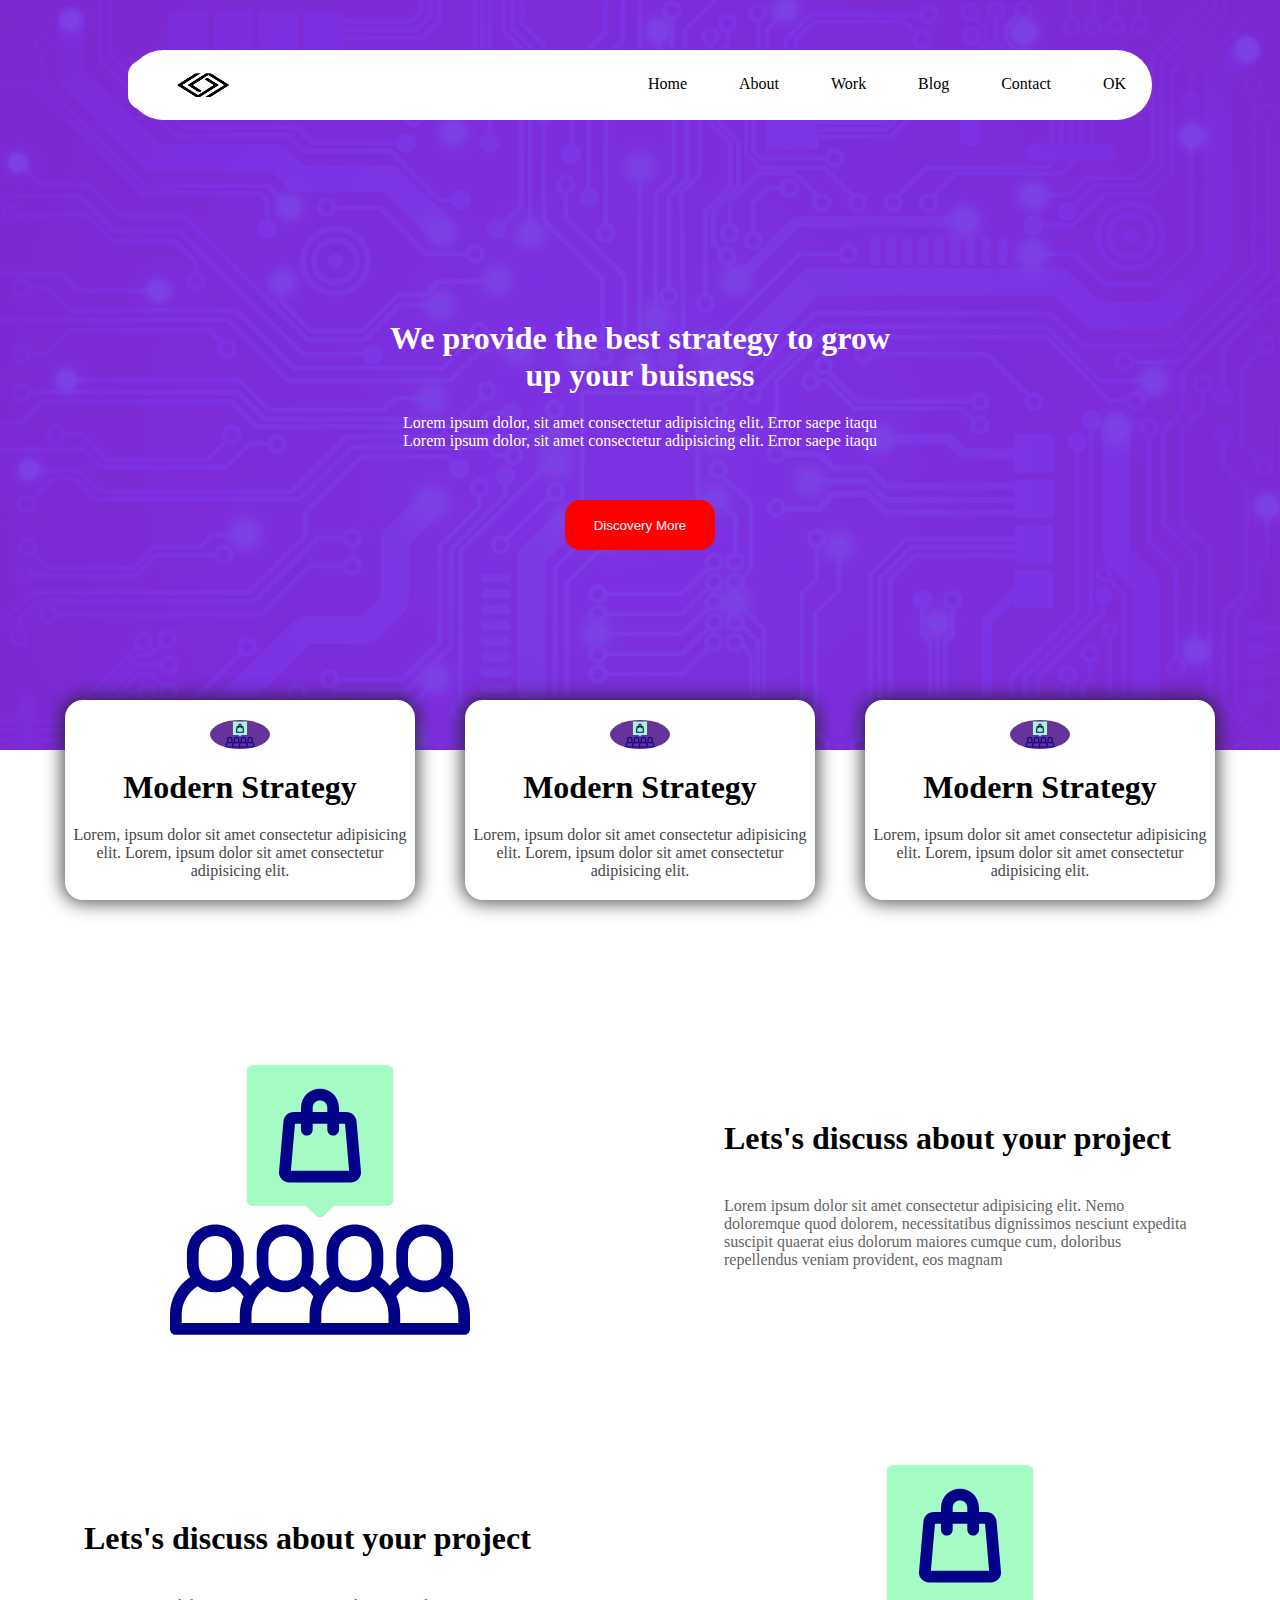
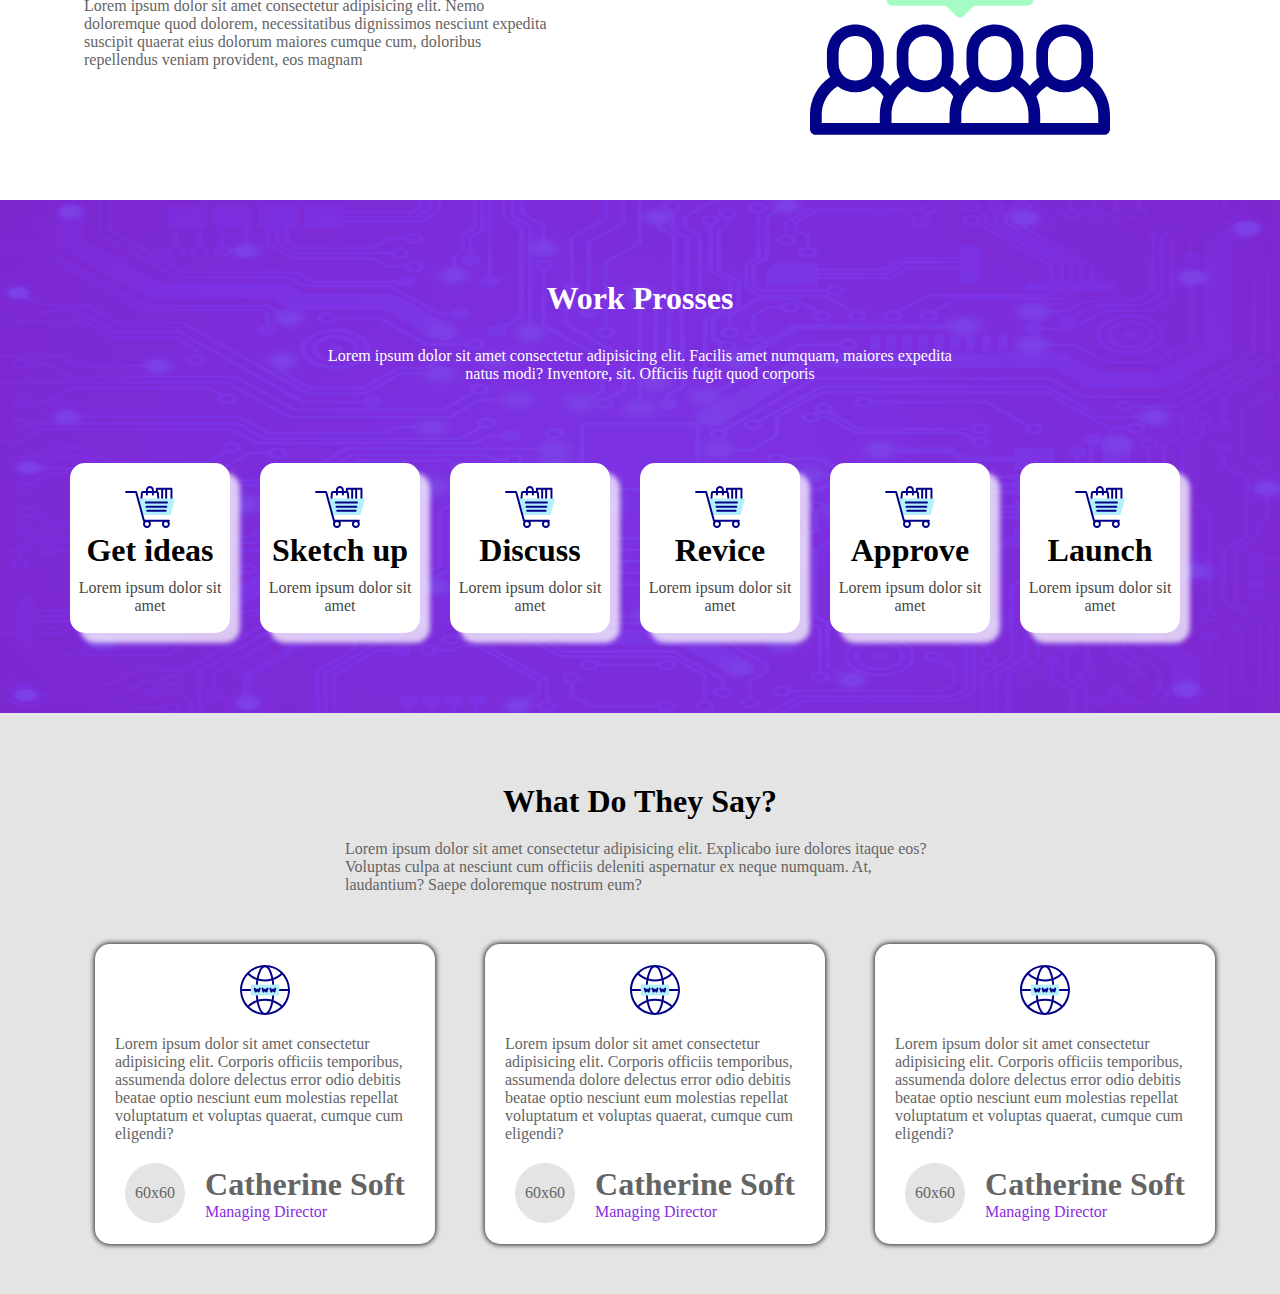
<file: ders12.html>
<!DOCTYPE html>
<html lang="en">
<head>
    <meta charset="UTF-8">
    <meta http-equiv="X-UA-Compatible" content="IE=edge">
    <meta name="viewport" content="width=device-width, initial-scale=1.0">
    <title>Ders 12</title>
    <link rel="stylesheet" href="./ders12.css">
</head>
<body>
    

<div class="purple-head">

<div class="menu">
    <div class="menu-one"><img src="./nouveau_logo_renault.jpg"></div>
    <div class="menu-two">
<ul>
    <li>Home</li>
    <li>About</li>
    <li>Work</li>
    <li>Blog</li>
    <li>Contact</li>
    <li>OK</li>
</ul>
    </div>
</div>

<div class="head-word"><h1>We provide the best strategy to grow up your buisness</h1>
Lorem ipsum dolor, sit amet consectetur adipisicing elit. Error saepe itaqu
Lorem ipsum dolor, sit amet consectetur adipisicing elit. Error saepe itaqu
<button>Discovery More</button>
</div>
<div class="threebox">
    <div class="box-one"><svg id="Layer_1" enable-background="new 0 0 512 512" height="512" viewBox="0 0 512 512" width="512" xmlns="http://www.w3.org/2000/svg"><g><path clip-rule="evenodd" d="m140.998 266.004h90.847l17.083 17.083c3.889 3.889 10.253 3.889 14.142 0l17.084-17.084h90.846c5.5 0 9.999-4.5 9.999-10v-220.003c0-5.5-4.52-10-9.999-10h-230.002c-5.479 0-9.999 4.52-9.999 10v220.005c0 5.485 4.5 9.999 9.999 9.999z" fill="#a4fbc4" fill-rule="evenodd"/><g fill="#020288"><path d="m477.663 387.567c3.495-6.695 5.473-14.302 5.473-22.363v-19.244c-2.671-64.337-94.322-64.287-96.969 0v19.243c0 8.065 1.98 15.676 5.478 22.373-6.195 4.159-11.742 9.176-16.498 14.913-4.719-5.676-10.286-10.712-16.587-14.922 3.495-6.695 5.473-14.303 5.473-22.364v-19.243c-2.671-64.337-94.322-64.287-96.969 0v19.243c0 8.061 1.978 15.668 5.473 22.363-6.3 4.209-11.867 9.243-16.586 14.917-4.752-5.735-10.298-10.749-16.498-14.908 3.498-6.697 5.478-14.308 5.478-22.372v-19.243c-2.671-64.337-94.322-64.287-96.969 0v19.243c0 8.061 1.978 15.668 5.473 22.364-6.299 4.209-11.866 9.241-16.584 14.915-4.751-5.735-10.297-10.747-16.5-14.907 3.498-6.697 5.478-14.307 5.478-22.371v-19.244c-2.671-64.337-94.322-64.287-96.969 0v19.243c0 8.061 1.978 15.669 5.474 22.364-21.396 14.298-34.334 38.109-34.334 64.225v24.207c0 5.522 4.477 10 10 10h492c5.523 0 10-4.478 10-10v-24.207c0-26.116-12.938-49.928-34.337-64.225zm-71.496-41.607c1.569-37.797 55.414-37.769 56.969 0v19.243c-1.57 37.798-55.414 37.768-56.969 0zm-147.964 105.832c0-20.017 10.273-38.217 27.146-48.687 16.749 13.992 43.657 13.989 60.404 0 16.871 10.472 27.146 28.677 27.146 48.686v14.207h-114.696zm28.863-105.832c1.57-37.798 55.413-37.768 56.969 0v19.243c-1.569 37.798-55.413 37.768-56.969 0zm-48.863 105.832v14.207h-99.101v-14.207c0-20.016 10.274-38.216 27.146-48.686 16.748 13.991 43.654 13.989 60.4.003 7.232 4.504 13.353 10.527 17.991 17.712-4.182 9.573-6.436 20.071-6.436 30.971zm-70.238-105.832c1.57-37.798 55.413-37.768 56.969 0v19.243c-1.57 37.798-55.413 37.768-56.969 0zm-119.102 0c1.57-37.798 55.413-37.768 56.969 0v19.243c-1.57 37.798-55.413 37.768-56.969 0zm-28.863 105.832c0-20.016 10.274-38.215 27.146-48.687 16.748 13.991 43.654 13.99 60.401.003 7.236 4.506 13.355 10.526 17.991 17.712-4.182 9.573-6.436 20.072-6.436 30.972v14.207h-99.102zm472 14.207h-99.101v-14.207c0-10.897-2.255-21.394-6.437-30.968 4.641-7.185 10.769-13.213 17.993-17.715 16.75 13.989 43.655 13.984 60.4-.004 16.871 10.472 27.145 28.672 27.145 48.687z"/><path d="m203.519 226.002h104.961c5.04 0 9.857-2.104 13.219-5.772 3.126-3.411 4.632-7.759 4.24-12.241l-7.498-85.715c-.811-9.276-8.317-16.271-17.459-16.271h-12.482v-7.5c-1.79-43.126-63.226-43.093-65 0v7.5h-12.483c-9.141 0-16.646 6.995-17.459 16.271l-7.498 85.715c-.392 4.482 1.114 8.83 4.24 12.241 3.362 3.669 8.179 5.772 13.219 5.772zm39.981-127.5c.689-16.587 24.318-16.574 25 0v7.5h-25zm-30.192 27.5h10.192v10.088c.529 13.268 19.476 13.258 20 0v-10.088h25v10.088c.529 13.268 19.476 13.258 20 0v-10.088h10.192l6.998 80h-99.38z"/></g></g></svg>
    <h1>Modern Strategy</h1>
    Lorem, ipsum dolor sit amet consectetur adipisicing elit.
    Lorem, ipsum dolor sit amet consectetur adipisicing elit. 
    </div>
    <div id="one" class="box-one"><svg id="Layer_1" enable-background="new 0 0 512 512" height="512" viewBox="0 0 512 512" width="512" xmlns="http://www.w3.org/2000/svg"><g><path clip-rule="evenodd" d="m140.998 266.004h90.847l17.083 17.083c3.889 3.889 10.253 3.889 14.142 0l17.084-17.084h90.846c5.5 0 9.999-4.5 9.999-10v-220.003c0-5.5-4.52-10-9.999-10h-230.002c-5.479 0-9.999 4.52-9.999 10v220.005c0 5.485 4.5 9.999 9.999 9.999z" fill="#a4fbc4" fill-rule="evenodd"/><g fill="#020288"><path d="m477.663 387.567c3.495-6.695 5.473-14.302 5.473-22.363v-19.244c-2.671-64.337-94.322-64.287-96.969 0v19.243c0 8.065 1.98 15.676 5.478 22.373-6.195 4.159-11.742 9.176-16.498 14.913-4.719-5.676-10.286-10.712-16.587-14.922 3.495-6.695 5.473-14.303 5.473-22.364v-19.243c-2.671-64.337-94.322-64.287-96.969 0v19.243c0 8.061 1.978 15.668 5.473 22.363-6.3 4.209-11.867 9.243-16.586 14.917-4.752-5.735-10.298-10.749-16.498-14.908 3.498-6.697 5.478-14.308 5.478-22.372v-19.243c-2.671-64.337-94.322-64.287-96.969 0v19.243c0 8.061 1.978 15.668 5.473 22.364-6.299 4.209-11.866 9.241-16.584 14.915-4.751-5.735-10.297-10.747-16.5-14.907 3.498-6.697 5.478-14.307 5.478-22.371v-19.244c-2.671-64.337-94.322-64.287-96.969 0v19.243c0 8.061 1.978 15.669 5.474 22.364-21.396 14.298-34.334 38.109-34.334 64.225v24.207c0 5.522 4.477 10 10 10h492c5.523 0 10-4.478 10-10v-24.207c0-26.116-12.938-49.928-34.337-64.225zm-71.496-41.607c1.569-37.797 55.414-37.769 56.969 0v19.243c-1.57 37.798-55.414 37.768-56.969 0zm-147.964 105.832c0-20.017 10.273-38.217 27.146-48.687 16.749 13.992 43.657 13.989 60.404 0 16.871 10.472 27.146 28.677 27.146 48.686v14.207h-114.696zm28.863-105.832c1.57-37.798 55.413-37.768 56.969 0v19.243c-1.569 37.798-55.413 37.768-56.969 0zm-48.863 105.832v14.207h-99.101v-14.207c0-20.016 10.274-38.216 27.146-48.686 16.748 13.991 43.654 13.989 60.4.003 7.232 4.504 13.353 10.527 17.991 17.712-4.182 9.573-6.436 20.071-6.436 30.971zm-70.238-105.832c1.57-37.798 55.413-37.768 56.969 0v19.243c-1.57 37.798-55.413 37.768-56.969 0zm-119.102 0c1.57-37.798 55.413-37.768 56.969 0v19.243c-1.57 37.798-55.413 37.768-56.969 0zm-28.863 105.832c0-20.016 10.274-38.215 27.146-48.687 16.748 13.991 43.654 13.99 60.401.003 7.236 4.506 13.355 10.526 17.991 17.712-4.182 9.573-6.436 20.072-6.436 30.972v14.207h-99.102zm472 14.207h-99.101v-14.207c0-10.897-2.255-21.394-6.437-30.968 4.641-7.185 10.769-13.213 17.993-17.715 16.75 13.989 43.655 13.984 60.4-.004 16.871 10.472 27.145 28.672 27.145 48.687z"/><path d="m203.519 226.002h104.961c5.04 0 9.857-2.104 13.219-5.772 3.126-3.411 4.632-7.759 4.24-12.241l-7.498-85.715c-.811-9.276-8.317-16.271-17.459-16.271h-12.482v-7.5c-1.79-43.126-63.226-43.093-65 0v7.5h-12.483c-9.141 0-16.646 6.995-17.459 16.271l-7.498 85.715c-.392 4.482 1.114 8.83 4.24 12.241 3.362 3.669 8.179 5.772 13.219 5.772zm39.981-127.5c.689-16.587 24.318-16.574 25 0v7.5h-25zm-30.192 27.5h10.192v10.088c.529 13.268 19.476 13.258 20 0v-10.088h25v10.088c.529 13.268 19.476 13.258 20 0v-10.088h10.192l6.998 80h-99.38z"/></g></g></svg>
    <h1>Modern Strategy</h1>
    Lorem, ipsum dolor sit amet consectetur adipisicing elit.
    Lorem, ipsum dolor sit amet consectetur adipisicing elit. 
    </div>
    <div id="two" class="box-one"><svg id="Layer_1" enable-background="new 0 0 512 512" height="512" viewBox="0 0 512 512" width="512" xmlns="http://www.w3.org/2000/svg"><g><path clip-rule="evenodd" d="m140.998 266.004h90.847l17.083 17.083c3.889 3.889 10.253 3.889 14.142 0l17.084-17.084h90.846c5.5 0 9.999-4.5 9.999-10v-220.003c0-5.5-4.52-10-9.999-10h-230.002c-5.479 0-9.999 4.52-9.999 10v220.005c0 5.485 4.5 9.999 9.999 9.999z" fill="#a4fbc4" fill-rule="evenodd"/><g fill="#020288"><path d="m477.663 387.567c3.495-6.695 5.473-14.302 5.473-22.363v-19.244c-2.671-64.337-94.322-64.287-96.969 0v19.243c0 8.065 1.98 15.676 5.478 22.373-6.195 4.159-11.742 9.176-16.498 14.913-4.719-5.676-10.286-10.712-16.587-14.922 3.495-6.695 5.473-14.303 5.473-22.364v-19.243c-2.671-64.337-94.322-64.287-96.969 0v19.243c0 8.061 1.978 15.668 5.473 22.363-6.3 4.209-11.867 9.243-16.586 14.917-4.752-5.735-10.298-10.749-16.498-14.908 3.498-6.697 5.478-14.308 5.478-22.372v-19.243c-2.671-64.337-94.322-64.287-96.969 0v19.243c0 8.061 1.978 15.668 5.473 22.364-6.299 4.209-11.866 9.241-16.584 14.915-4.751-5.735-10.297-10.747-16.5-14.907 3.498-6.697 5.478-14.307 5.478-22.371v-19.244c-2.671-64.337-94.322-64.287-96.969 0v19.243c0 8.061 1.978 15.669 5.474 22.364-21.396 14.298-34.334 38.109-34.334 64.225v24.207c0 5.522 4.477 10 10 10h492c5.523 0 10-4.478 10-10v-24.207c0-26.116-12.938-49.928-34.337-64.225zm-71.496-41.607c1.569-37.797 55.414-37.769 56.969 0v19.243c-1.57 37.798-55.414 37.768-56.969 0zm-147.964 105.832c0-20.017 10.273-38.217 27.146-48.687 16.749 13.992 43.657 13.989 60.404 0 16.871 10.472 27.146 28.677 27.146 48.686v14.207h-114.696zm28.863-105.832c1.57-37.798 55.413-37.768 56.969 0v19.243c-1.569 37.798-55.413 37.768-56.969 0zm-48.863 105.832v14.207h-99.101v-14.207c0-20.016 10.274-38.216 27.146-48.686 16.748 13.991 43.654 13.989 60.4.003 7.232 4.504 13.353 10.527 17.991 17.712-4.182 9.573-6.436 20.071-6.436 30.971zm-70.238-105.832c1.57-37.798 55.413-37.768 56.969 0v19.243c-1.57 37.798-55.413 37.768-56.969 0zm-119.102 0c1.57-37.798 55.413-37.768 56.969 0v19.243c-1.57 37.798-55.413 37.768-56.969 0zm-28.863 105.832c0-20.016 10.274-38.215 27.146-48.687 16.748 13.991 43.654 13.99 60.401.003 7.236 4.506 13.355 10.526 17.991 17.712-4.182 9.573-6.436 20.072-6.436 30.972v14.207h-99.102zm472 14.207h-99.101v-14.207c0-10.897-2.255-21.394-6.437-30.968 4.641-7.185 10.769-13.213 17.993-17.715 16.75 13.989 43.655 13.984 60.4-.004 16.871 10.472 27.145 28.672 27.145 48.687z"/><path d="m203.519 226.002h104.961c5.04 0 9.857-2.104 13.219-5.772 3.126-3.411 4.632-7.759 4.24-12.241l-7.498-85.715c-.811-9.276-8.317-16.271-17.459-16.271h-12.482v-7.5c-1.79-43.126-63.226-43.093-65 0v7.5h-12.483c-9.141 0-16.646 6.995-17.459 16.271l-7.498 85.715c-.392 4.482 1.114 8.83 4.24 12.241 3.362 3.669 8.179 5.772 13.219 5.772zm39.981-127.5c.689-16.587 24.318-16.574 25 0v7.5h-25zm-30.192 27.5h10.192v10.088c.529 13.268 19.476 13.258 20 0v-10.088h25v10.088c.529 13.268 19.476 13.258 20 0v-10.088h10.192l6.998 80h-99.38z"/></g></g></svg>
    <h1>Modern Strategy</h1>
    Lorem, ipsum dolor sit amet consectetur adipisicing elit.
    Lorem, ipsum dolor sit amet consectetur adipisicing elit. 
    </div>
</div>
</div>

<div class="son">
    <div class="son-one"><svg id="Layer_1" enable-background="new 0 0 512 512" height="512" viewBox="0 0 512 512" width="512" xmlns="http://www.w3.org/2000/svg"><g><path clip-rule="evenodd" d="m140.998 266.004h90.847l17.083 17.083c3.889 3.889 10.253 3.889 14.142 0l17.084-17.084h90.846c5.5 0 9.999-4.5 9.999-10v-220.003c0-5.5-4.52-10-9.999-10h-230.002c-5.479 0-9.999 4.52-9.999 10v220.005c0 5.485 4.5 9.999 9.999 9.999z" fill="#a4fbc4" fill-rule="evenodd"/><g fill="#020288"><path d="m477.663 387.567c3.495-6.695 5.473-14.302 5.473-22.363v-19.244c-2.671-64.337-94.322-64.287-96.969 0v19.243c0 8.065 1.98 15.676 5.478 22.373-6.195 4.159-11.742 9.176-16.498 14.913-4.719-5.676-10.286-10.712-16.587-14.922 3.495-6.695 5.473-14.303 5.473-22.364v-19.243c-2.671-64.337-94.322-64.287-96.969 0v19.243c0 8.061 1.978 15.668 5.473 22.363-6.3 4.209-11.867 9.243-16.586 14.917-4.752-5.735-10.298-10.749-16.498-14.908 3.498-6.697 5.478-14.308 5.478-22.372v-19.243c-2.671-64.337-94.322-64.287-96.969 0v19.243c0 8.061 1.978 15.668 5.473 22.364-6.299 4.209-11.866 9.241-16.584 14.915-4.751-5.735-10.297-10.747-16.5-14.907 3.498-6.697 5.478-14.307 5.478-22.371v-19.244c-2.671-64.337-94.322-64.287-96.969 0v19.243c0 8.061 1.978 15.669 5.474 22.364-21.396 14.298-34.334 38.109-34.334 64.225v24.207c0 5.522 4.477 10 10 10h492c5.523 0 10-4.478 10-10v-24.207c0-26.116-12.938-49.928-34.337-64.225zm-71.496-41.607c1.569-37.797 55.414-37.769 56.969 0v19.243c-1.57 37.798-55.414 37.768-56.969 0zm-147.964 105.832c0-20.017 10.273-38.217 27.146-48.687 16.749 13.992 43.657 13.989 60.404 0 16.871 10.472 27.146 28.677 27.146 48.686v14.207h-114.696zm28.863-105.832c1.57-37.798 55.413-37.768 56.969 0v19.243c-1.569 37.798-55.413 37.768-56.969 0zm-48.863 105.832v14.207h-99.101v-14.207c0-20.016 10.274-38.216 27.146-48.686 16.748 13.991 43.654 13.989 60.4.003 7.232 4.504 13.353 10.527 17.991 17.712-4.182 9.573-6.436 20.071-6.436 30.971zm-70.238-105.832c1.57-37.798 55.413-37.768 56.969 0v19.243c-1.57 37.798-55.413 37.768-56.969 0zm-119.102 0c1.57-37.798 55.413-37.768 56.969 0v19.243c-1.57 37.798-55.413 37.768-56.969 0zm-28.863 105.832c0-20.016 10.274-38.215 27.146-48.687 16.748 13.991 43.654 13.99 60.401.003 7.236 4.506 13.355 10.526 17.991 17.712-4.182 9.573-6.436 20.072-6.436 30.972v14.207h-99.102zm472 14.207h-99.101v-14.207c0-10.897-2.255-21.394-6.437-30.968 4.641-7.185 10.769-13.213 17.993-17.715 16.75 13.989 43.655 13.984 60.4-.004 16.871 10.472 27.145 28.672 27.145 48.687z"/><path d="m203.519 226.002h104.961c5.04 0 9.857-2.104 13.219-5.772 3.126-3.411 4.632-7.759 4.24-12.241l-7.498-85.715c-.811-9.276-8.317-16.271-17.459-16.271h-12.482v-7.5c-1.79-43.126-63.226-43.093-65 0v7.5h-12.483c-9.141 0-16.646 6.995-17.459 16.271l-7.498 85.715c-.392 4.482 1.114 8.83 4.24 12.241 3.362 3.669 8.179 5.772 13.219 5.772zm39.981-127.5c.689-16.587 24.318-16.574 25 0v7.5h-25zm-30.192 27.5h10.192v10.088c.529 13.268 19.476 13.258 20 0v-10.088h25v10.088c.529 13.268 19.476 13.258 20 0v-10.088h10.192l6.998 80h-99.38z"/></g></g></svg>
    </div>
    <div class="son-two">
        <h1>Lets's discuss about your project</h1>
        Lorem ipsum dolor sit amet consectetur adipisicing elit. Nemo doloremque
         quod dolorem, necessitatibus dignissimos nesciunt expedita suscipit quaerat eius
          dolorum maiores cumque cum, doloribus repellendus veniam provident, eos magnam 
    </div>
</div>
<div class="son" id="sonn">
    <div class="son-two">
        <h1>Lets's discuss about your project</h1>
        Lorem ipsum dolor sit amet consectetur adipisicing elit. Nemo doloremque
         quod dolorem, necessitatibus dignissimos nesciunt expedita suscipit quaerat eius
          dolorum maiores cumque cum, doloribus repellendus veniam provident, eos magnam 
    </div>
     <div class="son-one"><svg id="Layer_1" enable-background="new 0 0 512 512" height="512" viewBox="0 0 512 512" width="512" xmlns="http://www.w3.org/2000/svg"><g><path clip-rule="evenodd" d="m140.998 266.004h90.847l17.083 17.083c3.889 3.889 10.253 3.889 14.142 0l17.084-17.084h90.846c5.5 0 9.999-4.5 9.999-10v-220.003c0-5.5-4.52-10-9.999-10h-230.002c-5.479 0-9.999 4.52-9.999 10v220.005c0 5.485 4.5 9.999 9.999 9.999z" fill="#a4fbc4" fill-rule="evenodd"/><g fill="#020288"><path d="m477.663 387.567c3.495-6.695 5.473-14.302 5.473-22.363v-19.244c-2.671-64.337-94.322-64.287-96.969 0v19.243c0 8.065 1.98 15.676 5.478 22.373-6.195 4.159-11.742 9.176-16.498 14.913-4.719-5.676-10.286-10.712-16.587-14.922 3.495-6.695 5.473-14.303 5.473-22.364v-19.243c-2.671-64.337-94.322-64.287-96.969 0v19.243c0 8.061 1.978 15.668 5.473 22.363-6.3 4.209-11.867 9.243-16.586 14.917-4.752-5.735-10.298-10.749-16.498-14.908 3.498-6.697 5.478-14.308 5.478-22.372v-19.243c-2.671-64.337-94.322-64.287-96.969 0v19.243c0 8.061 1.978 15.668 5.473 22.364-6.299 4.209-11.866 9.241-16.584 14.915-4.751-5.735-10.297-10.747-16.5-14.907 3.498-6.697 5.478-14.307 5.478-22.371v-19.244c-2.671-64.337-94.322-64.287-96.969 0v19.243c0 8.061 1.978 15.669 5.474 22.364-21.396 14.298-34.334 38.109-34.334 64.225v24.207c0 5.522 4.477 10 10 10h492c5.523 0 10-4.478 10-10v-24.207c0-26.116-12.938-49.928-34.337-64.225zm-71.496-41.607c1.569-37.797 55.414-37.769 56.969 0v19.243c-1.57 37.798-55.414 37.768-56.969 0zm-147.964 105.832c0-20.017 10.273-38.217 27.146-48.687 16.749 13.992 43.657 13.989 60.404 0 16.871 10.472 27.146 28.677 27.146 48.686v14.207h-114.696zm28.863-105.832c1.57-37.798 55.413-37.768 56.969 0v19.243c-1.569 37.798-55.413 37.768-56.969 0zm-48.863 105.832v14.207h-99.101v-14.207c0-20.016 10.274-38.216 27.146-48.686 16.748 13.991 43.654 13.989 60.4.003 7.232 4.504 13.353 10.527 17.991 17.712-4.182 9.573-6.436 20.071-6.436 30.971zm-70.238-105.832c1.57-37.798 55.413-37.768 56.969 0v19.243c-1.57 37.798-55.413 37.768-56.969 0zm-119.102 0c1.57-37.798 55.413-37.768 56.969 0v19.243c-1.57 37.798-55.413 37.768-56.969 0zm-28.863 105.832c0-20.016 10.274-38.215 27.146-48.687 16.748 13.991 43.654 13.99 60.401.003 7.236 4.506 13.355 10.526 17.991 17.712-4.182 9.573-6.436 20.072-6.436 30.972v14.207h-99.102zm472 14.207h-99.101v-14.207c0-10.897-2.255-21.394-6.437-30.968 4.641-7.185 10.769-13.213 17.993-17.715 16.75 13.989 43.655 13.984 60.4-.004 16.871 10.472 27.145 28.672 27.145 48.687z"/><path d="m203.519 226.002h104.961c5.04 0 9.857-2.104 13.219-5.772 3.126-3.411 4.632-7.759 4.24-12.241l-7.498-85.715c-.811-9.276-8.317-16.271-17.459-16.271h-12.482v-7.5c-1.79-43.126-63.226-43.093-65 0v7.5h-12.483c-9.141 0-16.646 6.995-17.459 16.271l-7.498 85.715c-.392 4.482 1.114 8.83 4.24 12.241 3.362 3.669 8.179 5.772 13.219 5.772zm39.981-127.5c.689-16.587 24.318-16.574 25 0v7.5h-25zm-30.192 27.5h10.192v10.088c.529 13.268 19.476 13.258 20 0v-10.088h25v10.088c.529 13.268 19.476 13.258 20 0v-10.088h10.192l6.998 80h-99.38z"/></g></g></svg>
</div>
</div>

<div class="finish">
<div class="finish-two">
<h1>Work Prosses</h1>
Lorem ipsum dolor sit amet consectetur adipisicing elit. Facilis amet numquam,
 maiores expedita natus modi? Inventore, sit. Officiis fugit quod corporis
</div>
<div class="theend">
 <div class="finish-one"><svg id="Layer_1" enable-background="new 0 0 511.947 511.947" height="512" viewBox="0 0 511.947 511.947" width="512" xmlns="http://www.w3.org/2000/svg"><g><path d="m475.712 58.81h-149.458c-5.522 0-10 4.478-10 10v24.011h-20.79v-10.408c-2.237-53.887-79.003-53.846-81.22 0v10.408h-30.791c-10.552 0-19.22 8.101-20.161 18.846l-5.753 65.781c-.481 5.502 3.589 10.352 9.091 10.833 5.418.503 10.373-3.575 10.833-9.091l5.753-65.779c.033-.385.196-.582.237-.59l30.791-.005v15.632c.529 13.268 19.476 13.258 20 0v-15.635l41.22-.007v15.642c.529 13.268 19.476 13.258 20 0v-15.645l30.79-.005c.042.031.204.228.237.611l5.472 62.549c.48 5.502 5.336 9.577 10.833 9.091 5.502-.481 9.572-5.331 9.091-10.833l-5.472-62.548c-.615-7.042-4.55-12.949-10.161-16.184v-16.674h34.322v94.666c.529 13.268 19.476 13.258 20 0v-94.666h20.813v94.666c.529 13.268 19.476 13.258 20 0v-94.666h34.322v97.131c.529 13.268 19.476 13.258 20 0v-107.131c.001-5.522-4.477-10-9.999-10zm-241.468 34.011v-10.408c1.135-27.348 40.095-27.326 41.22 0v10.408z" fill="#020288"/><path clip-rule="evenodd" d="m511.947 168.416h-380.472l46.073 169.078h288.327z" fill="#b2f0fb" fill-rule="evenodd"/><g fill="#020288"><path d="m452.272 406.672c10.31-3.965 7.728-19.19-3.468-19.382h-247.323l-78.232-287.099c-1.186-4.352-5.138-7.371-9.648-7.371h-103.654c-13.268.529-13.258 19.476 0 20h96.014l78.232 287.099c.929 3.408 3.554 5.999 6.817 6.962-17.908 26.468 1.646 63.244 33.83 63.052 31.956.196 51.569-36.148 34.097-62.643h125.547c-17.469 26.501 2.139 62.838 34.098 62.643 32.298.192 51.826-36.819 33.69-63.261zm-227.432 43.261c-11.364 0-20.61-9.245-20.61-20.609 1.132-27.341 40.092-27.334 41.22 0-.001 11.364-9.246 20.609-20.61 20.609zm193.742 0c-11.364 0-20.609-9.245-20.609-20.609 1.132-27.342 40.092-27.333 41.22 0-.001 11.364-9.247 20.609-20.611 20.609z"/><path d="m213.361 220.686h216.699c13.268-.529 13.258-19.476 0-20h-216.699c-13.268.529-13.258 19.476 0 20z"/><path d="m433.078 252.955c0-5.522-4.478-10-10-10h-202.733c-13.268.529-13.258 19.476 0 20h202.733c5.522 0 10-4.478 10-10z"/><path d="m227.327 285.224c-13.268.529-13.258 19.476 0 20h188.768c13.268-.529 13.258-19.476 0-20z"/></g></g></svg>
 <h1>Get ideas</h1>
 Lorem ipsum dolor sit amet
 </div>
 <div class="finish-one"><svg id="Layer_1" enable-background="new 0 0 511.947 511.947" height="512" viewBox="0 0 511.947 511.947" width="512" xmlns="http://www.w3.org/2000/svg"><g><path d="m475.712 58.81h-149.458c-5.522 0-10 4.478-10 10v24.011h-20.79v-10.408c-2.237-53.887-79.003-53.846-81.22 0v10.408h-30.791c-10.552 0-19.22 8.101-20.161 18.846l-5.753 65.781c-.481 5.502 3.589 10.352 9.091 10.833 5.418.503 10.373-3.575 10.833-9.091l5.753-65.779c.033-.385.196-.582.237-.59l30.791-.005v15.632c.529 13.268 19.476 13.258 20 0v-15.635l41.22-.007v15.642c.529 13.268 19.476 13.258 20 0v-15.645l30.79-.005c.042.031.204.228.237.611l5.472 62.549c.48 5.502 5.336 9.577 10.833 9.091 5.502-.481 9.572-5.331 9.091-10.833l-5.472-62.548c-.615-7.042-4.55-12.949-10.161-16.184v-16.674h34.322v94.666c.529 13.268 19.476 13.258 20 0v-94.666h20.813v94.666c.529 13.268 19.476 13.258 20 0v-94.666h34.322v97.131c.529 13.268 19.476 13.258 20 0v-107.131c.001-5.522-4.477-10-9.999-10zm-241.468 34.011v-10.408c1.135-27.348 40.095-27.326 41.22 0v10.408z" fill="#020288"/><path clip-rule="evenodd" d="m511.947 168.416h-380.472l46.073 169.078h288.327z" fill="#b2f0fb" fill-rule="evenodd"/><g fill="#020288"><path d="m452.272 406.672c10.31-3.965 7.728-19.19-3.468-19.382h-247.323l-78.232-287.099c-1.186-4.352-5.138-7.371-9.648-7.371h-103.654c-13.268.529-13.258 19.476 0 20h96.014l78.232 287.099c.929 3.408 3.554 5.999 6.817 6.962-17.908 26.468 1.646 63.244 33.83 63.052 31.956.196 51.569-36.148 34.097-62.643h125.547c-17.469 26.501 2.139 62.838 34.098 62.643 32.298.192 51.826-36.819 33.69-63.261zm-227.432 43.261c-11.364 0-20.61-9.245-20.61-20.609 1.132-27.341 40.092-27.334 41.22 0-.001 11.364-9.246 20.609-20.61 20.609zm193.742 0c-11.364 0-20.609-9.245-20.609-20.609 1.132-27.342 40.092-27.333 41.22 0-.001 11.364-9.247 20.609-20.611 20.609z"/><path d="m213.361 220.686h216.699c13.268-.529 13.258-19.476 0-20h-216.699c-13.268.529-13.258 19.476 0 20z"/><path d="m433.078 252.955c0-5.522-4.478-10-10-10h-202.733c-13.268.529-13.258 19.476 0 20h202.733c5.522 0 10-4.478 10-10z"/><path d="m227.327 285.224c-13.268.529-13.258 19.476 0 20h188.768c13.268-.529 13.258-19.476 0-20z"/></g></g></svg>
 <h1>Sketch up</h1>
 Lorem ipsum dolor sit amet
 </div>
 <div class="finish-one"><svg id="Layer_1" enable-background="new 0 0 511.947 511.947" height="512" viewBox="0 0 511.947 511.947" width="512" xmlns="http://www.w3.org/2000/svg"><g><path d="m475.712 58.81h-149.458c-5.522 0-10 4.478-10 10v24.011h-20.79v-10.408c-2.237-53.887-79.003-53.846-81.22 0v10.408h-30.791c-10.552 0-19.22 8.101-20.161 18.846l-5.753 65.781c-.481 5.502 3.589 10.352 9.091 10.833 5.418.503 10.373-3.575 10.833-9.091l5.753-65.779c.033-.385.196-.582.237-.59l30.791-.005v15.632c.529 13.268 19.476 13.258 20 0v-15.635l41.22-.007v15.642c.529 13.268 19.476 13.258 20 0v-15.645l30.79-.005c.042.031.204.228.237.611l5.472 62.549c.48 5.502 5.336 9.577 10.833 9.091 5.502-.481 9.572-5.331 9.091-10.833l-5.472-62.548c-.615-7.042-4.55-12.949-10.161-16.184v-16.674h34.322v94.666c.529 13.268 19.476 13.258 20 0v-94.666h20.813v94.666c.529 13.268 19.476 13.258 20 0v-94.666h34.322v97.131c.529 13.268 19.476 13.258 20 0v-107.131c.001-5.522-4.477-10-9.999-10zm-241.468 34.011v-10.408c1.135-27.348 40.095-27.326 41.22 0v10.408z" fill="#020288"/><path clip-rule="evenodd" d="m511.947 168.416h-380.472l46.073 169.078h288.327z" fill="#b2f0fb" fill-rule="evenodd"/><g fill="#020288"><path d="m452.272 406.672c10.31-3.965 7.728-19.19-3.468-19.382h-247.323l-78.232-287.099c-1.186-4.352-5.138-7.371-9.648-7.371h-103.654c-13.268.529-13.258 19.476 0 20h96.014l78.232 287.099c.929 3.408 3.554 5.999 6.817 6.962-17.908 26.468 1.646 63.244 33.83 63.052 31.956.196 51.569-36.148 34.097-62.643h125.547c-17.469 26.501 2.139 62.838 34.098 62.643 32.298.192 51.826-36.819 33.69-63.261zm-227.432 43.261c-11.364 0-20.61-9.245-20.61-20.609 1.132-27.341 40.092-27.334 41.22 0-.001 11.364-9.246 20.609-20.61 20.609zm193.742 0c-11.364 0-20.609-9.245-20.609-20.609 1.132-27.342 40.092-27.333 41.22 0-.001 11.364-9.247 20.609-20.611 20.609z"/><path d="m213.361 220.686h216.699c13.268-.529 13.258-19.476 0-20h-216.699c-13.268.529-13.258 19.476 0 20z"/><path d="m433.078 252.955c0-5.522-4.478-10-10-10h-202.733c-13.268.529-13.258 19.476 0 20h202.733c5.522 0 10-4.478 10-10z"/><path d="m227.327 285.224c-13.268.529-13.258 19.476 0 20h188.768c13.268-.529 13.258-19.476 0-20z"/></g></g></svg>
 <h1>Discuss</h1>
 Lorem ipsum dolor sit amet
 </div>
 <div class="finish-one"><svg id="Layer_1" enable-background="new 0 0 511.947 511.947" height="512" viewBox="0 0 511.947 511.947" width="512" xmlns="http://www.w3.org/2000/svg"><g><path d="m475.712 58.81h-149.458c-5.522 0-10 4.478-10 10v24.011h-20.79v-10.408c-2.237-53.887-79.003-53.846-81.22 0v10.408h-30.791c-10.552 0-19.22 8.101-20.161 18.846l-5.753 65.781c-.481 5.502 3.589 10.352 9.091 10.833 5.418.503 10.373-3.575 10.833-9.091l5.753-65.779c.033-.385.196-.582.237-.59l30.791-.005v15.632c.529 13.268 19.476 13.258 20 0v-15.635l41.22-.007v15.642c.529 13.268 19.476 13.258 20 0v-15.645l30.79-.005c.042.031.204.228.237.611l5.472 62.549c.48 5.502 5.336 9.577 10.833 9.091 5.502-.481 9.572-5.331 9.091-10.833l-5.472-62.548c-.615-7.042-4.55-12.949-10.161-16.184v-16.674h34.322v94.666c.529 13.268 19.476 13.258 20 0v-94.666h20.813v94.666c.529 13.268 19.476 13.258 20 0v-94.666h34.322v97.131c.529 13.268 19.476 13.258 20 0v-107.131c.001-5.522-4.477-10-9.999-10zm-241.468 34.011v-10.408c1.135-27.348 40.095-27.326 41.22 0v10.408z" fill="#020288"/><path clip-rule="evenodd" d="m511.947 168.416h-380.472l46.073 169.078h288.327z" fill="#b2f0fb" fill-rule="evenodd"/><g fill="#020288"><path d="m452.272 406.672c10.31-3.965 7.728-19.19-3.468-19.382h-247.323l-78.232-287.099c-1.186-4.352-5.138-7.371-9.648-7.371h-103.654c-13.268.529-13.258 19.476 0 20h96.014l78.232 287.099c.929 3.408 3.554 5.999 6.817 6.962-17.908 26.468 1.646 63.244 33.83 63.052 31.956.196 51.569-36.148 34.097-62.643h125.547c-17.469 26.501 2.139 62.838 34.098 62.643 32.298.192 51.826-36.819 33.69-63.261zm-227.432 43.261c-11.364 0-20.61-9.245-20.61-20.609 1.132-27.341 40.092-27.334 41.22 0-.001 11.364-9.246 20.609-20.61 20.609zm193.742 0c-11.364 0-20.609-9.245-20.609-20.609 1.132-27.342 40.092-27.333 41.22 0-.001 11.364-9.247 20.609-20.611 20.609z"/><path d="m213.361 220.686h216.699c13.268-.529 13.258-19.476 0-20h-216.699c-13.268.529-13.258 19.476 0 20z"/><path d="m433.078 252.955c0-5.522-4.478-10-10-10h-202.733c-13.268.529-13.258 19.476 0 20h202.733c5.522 0 10-4.478 10-10z"/><path d="m227.327 285.224c-13.268.529-13.258 19.476 0 20h188.768c13.268-.529 13.258-19.476 0-20z"/></g></g></svg>
 <h1>Revice</h1>
 Lorem ipsum dolor sit amet
 </div>
 <div class="finish-one"><svg id="Layer_1" enable-background="new 0 0 511.947 511.947" height="512" viewBox="0 0 511.947 511.947" width="512" xmlns="http://www.w3.org/2000/svg"><g><path d="m475.712 58.81h-149.458c-5.522 0-10 4.478-10 10v24.011h-20.79v-10.408c-2.237-53.887-79.003-53.846-81.22 0v10.408h-30.791c-10.552 0-19.22 8.101-20.161 18.846l-5.753 65.781c-.481 5.502 3.589 10.352 9.091 10.833 5.418.503 10.373-3.575 10.833-9.091l5.753-65.779c.033-.385.196-.582.237-.59l30.791-.005v15.632c.529 13.268 19.476 13.258 20 0v-15.635l41.22-.007v15.642c.529 13.268 19.476 13.258 20 0v-15.645l30.79-.005c.042.031.204.228.237.611l5.472 62.549c.48 5.502 5.336 9.577 10.833 9.091 5.502-.481 9.572-5.331 9.091-10.833l-5.472-62.548c-.615-7.042-4.55-12.949-10.161-16.184v-16.674h34.322v94.666c.529 13.268 19.476 13.258 20 0v-94.666h20.813v94.666c.529 13.268 19.476 13.258 20 0v-94.666h34.322v97.131c.529 13.268 19.476 13.258 20 0v-107.131c.001-5.522-4.477-10-9.999-10zm-241.468 34.011v-10.408c1.135-27.348 40.095-27.326 41.22 0v10.408z" fill="#020288"/><path clip-rule="evenodd" d="m511.947 168.416h-380.472l46.073 169.078h288.327z" fill="#b2f0fb" fill-rule="evenodd"/><g fill="#020288"><path d="m452.272 406.672c10.31-3.965 7.728-19.19-3.468-19.382h-247.323l-78.232-287.099c-1.186-4.352-5.138-7.371-9.648-7.371h-103.654c-13.268.529-13.258 19.476 0 20h96.014l78.232 287.099c.929 3.408 3.554 5.999 6.817 6.962-17.908 26.468 1.646 63.244 33.83 63.052 31.956.196 51.569-36.148 34.097-62.643h125.547c-17.469 26.501 2.139 62.838 34.098 62.643 32.298.192 51.826-36.819 33.69-63.261zm-227.432 43.261c-11.364 0-20.61-9.245-20.61-20.609 1.132-27.341 40.092-27.334 41.22 0-.001 11.364-9.246 20.609-20.61 20.609zm193.742 0c-11.364 0-20.609-9.245-20.609-20.609 1.132-27.342 40.092-27.333 41.22 0-.001 11.364-9.247 20.609-20.611 20.609z"/><path d="m213.361 220.686h216.699c13.268-.529 13.258-19.476 0-20h-216.699c-13.268.529-13.258 19.476 0 20z"/><path d="m433.078 252.955c0-5.522-4.478-10-10-10h-202.733c-13.268.529-13.258 19.476 0 20h202.733c5.522 0 10-4.478 10-10z"/><path d="m227.327 285.224c-13.268.529-13.258 19.476 0 20h188.768c13.268-.529 13.258-19.476 0-20z"/></g></g></svg>
 <h1>Approve</h1>
 Lorem ipsum dolor sit amet
 </div>
 <div class="finish-one"><svg id="Layer_1" enable-background="new 0 0 511.947 511.947" height="512" viewBox="0 0 511.947 511.947" width="512" xmlns="http://www.w3.org/2000/svg"><g><path d="m475.712 58.81h-149.458c-5.522 0-10 4.478-10 10v24.011h-20.79v-10.408c-2.237-53.887-79.003-53.846-81.22 0v10.408h-30.791c-10.552 0-19.22 8.101-20.161 18.846l-5.753 65.781c-.481 5.502 3.589 10.352 9.091 10.833 5.418.503 10.373-3.575 10.833-9.091l5.753-65.779c.033-.385.196-.582.237-.59l30.791-.005v15.632c.529 13.268 19.476 13.258 20 0v-15.635l41.22-.007v15.642c.529 13.268 19.476 13.258 20 0v-15.645l30.79-.005c.042.031.204.228.237.611l5.472 62.549c.48 5.502 5.336 9.577 10.833 9.091 5.502-.481 9.572-5.331 9.091-10.833l-5.472-62.548c-.615-7.042-4.55-12.949-10.161-16.184v-16.674h34.322v94.666c.529 13.268 19.476 13.258 20 0v-94.666h20.813v94.666c.529 13.268 19.476 13.258 20 0v-94.666h34.322v97.131c.529 13.268 19.476 13.258 20 0v-107.131c.001-5.522-4.477-10-9.999-10zm-241.468 34.011v-10.408c1.135-27.348 40.095-27.326 41.22 0v10.408z" fill="#020288"/><path clip-rule="evenodd" d="m511.947 168.416h-380.472l46.073 169.078h288.327z" fill="#b2f0fb" fill-rule="evenodd"/><g fill="#020288"><path d="m452.272 406.672c10.31-3.965 7.728-19.19-3.468-19.382h-247.323l-78.232-287.099c-1.186-4.352-5.138-7.371-9.648-7.371h-103.654c-13.268.529-13.258 19.476 0 20h96.014l78.232 287.099c.929 3.408 3.554 5.999 6.817 6.962-17.908 26.468 1.646 63.244 33.83 63.052 31.956.196 51.569-36.148 34.097-62.643h125.547c-17.469 26.501 2.139 62.838 34.098 62.643 32.298.192 51.826-36.819 33.69-63.261zm-227.432 43.261c-11.364 0-20.61-9.245-20.61-20.609 1.132-27.341 40.092-27.334 41.22 0-.001 11.364-9.246 20.609-20.61 20.609zm193.742 0c-11.364 0-20.609-9.245-20.609-20.609 1.132-27.342 40.092-27.333 41.22 0-.001 11.364-9.247 20.609-20.611 20.609z"/><path d="m213.361 220.686h216.699c13.268-.529 13.258-19.476 0-20h-216.699c-13.268.529-13.258 19.476 0 20z"/><path d="m433.078 252.955c0-5.522-4.478-10-10-10h-202.733c-13.268.529-13.258 19.476 0 20h202.733c5.522 0 10-4.478 10-10z"/><path d="m227.327 285.224c-13.268.529-13.258 19.476 0 20h188.768c13.268-.529 13.258-19.476 0-20z"/></g></g></svg>
 <h1>Launch</h1>
 Lorem ipsum dolor sit amet
 </div>
</div>
</div>

<div class="finally">
    <div class="finally-one">
        <h1>What Do They Say?</h1>
        Lorem ipsum dolor sit amet consectetur adipisicing elit. Explicabo iure dolores itaque eos? Voluptas culpa at nesciunt cum officiis deleniti aspernatur ex neque numquam. At, laudantium? Saepe doloremque nostrum eum?
    </div>
    <div class="enough">
<div class="finally-two">
    <div class="finally-three"><svg id="Layer_1" enable-background="new 0 0 512.003 512.003" height="512" viewBox="0 0 512.003 512.003" width="512" xmlns="http://www.w3.org/2000/svg"><g><path d="m256.001.662c-141.159 0-256.001 114.842-256.001 256.001 14.062 339.62 497.992 339.522 512.003-.002-.001-141.157-114.842-255.999-256.002-255.999zm115.669 266.001h120.123c-2.375 56.709-24.858 108.31-60.487 147.842-25.138-23.668-54.744-41.906-87.233-53.817 3.074-18.907 5.314-38.898 6.627-59.514.351-5.512-3.833-10.264-9.345-10.615-5.511-.346-10.264 3.833-10.615 9.345-1.242 19.506-3.244 37.734-5.859 54.585-44.526-12.555-93.233-12.555-137.76 0-2.615-16.851-4.617-35.079-5.859-54.585-.351-5.512-5.103-9.691-10.615-9.345-5.512.351-9.695 5.104-9.345 10.615 1.313 20.617 3.553 40.607 6.627 59.514-32.49 11.911-62.094 30.148-87.233 53.816-35.628-39.532-58.111-91.132-60.486-147.841h120.122c13.268-.528 13.258-19.477 0-20h-120.123c2.376-56.709 24.858-108.309 60.487-147.841 25.138 23.667 54.744 41.906 87.233 53.816-3.074 18.907-5.314 38.898-6.627 59.514-.351 5.512 3.833 10.264 9.345 10.615 5.512.354 10.264-3.833 10.615-9.345 1.242-19.506 3.244-37.734 5.859-54.585 44.527 12.555 93.233 12.555 137.76 0 2.615 16.851 4.617 35.079 5.859 54.585.337 5.296 4.737 9.366 9.97 9.365.213 0 .429-.007.645-.021 5.512-.351 9.695-5.104 9.345-10.615-1.313-20.617-3.553-40.607-6.627-59.514 32.49-11.912 62.095-30.149 87.234-53.817 35.629 39.532 58.111 91.132 60.487 147.841h-120.124c-13.268.53-13.258 19.479 0 20.002zm-180.387 181.013c7.185 17.234 15.221 31.11 23.939 41.462-46.14-8.07-87.715-29.588-120.522-60.351 22.581-21.167 48.643-37.421 76.849-48.215 5.106 25.215 11.769 47.999 19.734 67.104zm-.705-73.462c41.802-12.169 89.044-12.169 130.846 0-32.008 155.346-98.844 155.322-130.846 0zm130.141 73.462c7.965-19.105 14.628-41.889 19.733-67.103 28.206 10.794 54.268 27.049 76.849 48.215-32.807 30.763-74.382 52.28-120.522 60.35 8.719-10.352 16.755-24.228 23.94-41.462zm0-382.026c-7.185-17.234-15.222-31.11-23.939-41.462 46.14 8.07 87.715 29.588 120.522 60.35-22.581 21.167-48.644 37.421-76.85 48.215-5.105-25.214-11.768-47.998-19.733-67.103zm.705 73.462c-41.802 12.169-89.044 12.169-130.846 0 32.008-155.346 98.844-155.322 130.846 0zm-130.141-73.462c-7.965 19.105-14.628 41.889-19.734 67.103-28.206-10.794-54.268-27.048-76.849-48.215 32.807-30.763 74.382-52.28 120.522-60.35-8.718 10.352-16.754 24.229-23.939 41.462z" fill="#020288"/><path clip-rule="evenodd" d="m111 201.663h290v110h-290z" fill="#b2f0fb" fill-rule="evenodd"/><g fill="#020288"><path d="m283.961 232.111c-5.276-1.637-10.877 1.316-12.512 6.592l-3.893 12.562-3.918-4.636c-3.768-4.68-11.507-4.68-15.274 0l-3.918 4.636-3.893-12.562c-1.634-5.275-7.237-8.228-12.512-6.592-5.275 1.635-8.227 7.236-6.592 12.512l9.297 30.001c1.081 3.489 3.979 6.112 7.559 6.839.664.135 1.331.201 1.993.201 2.909 0 5.716-1.272 7.637-3.545l8.066-9.543 8.066 9.542c2.358 2.791 6.05 4.074 9.63 3.344 3.58-.728 6.478-3.35 7.559-6.839l9.297-30.001c1.635-5.275-1.317-10.876-6.592-12.511z"/><path d="m203.96 232.111c-5.273-1.636-10.877 1.316-12.512 6.592l-3.893 12.562-3.918-4.636c-3.768-4.68-11.507-4.68-15.274 0l-3.918 4.636-3.893-12.562c-4.431-12.517-22.528-6.899-19.104 5.92l9.297 30.001c1.081 3.489 3.979 6.112 7.559 6.839.664.135 1.331.201 1.993.201 2.909 0 5.716-1.272 7.637-3.545l8.066-9.543 8.066 9.542c2.358 2.791 6.052 4.074 9.63 3.344 3.58-.728 6.478-3.35 7.559-6.839l9.297-30.001c1.635-5.275-1.316-10.876-6.592-12.511z"/><path d="m363.961 232.111c-5.275-1.636-10.877 1.316-12.512 6.592l-3.893 12.562-3.918-4.636c-3.768-4.68-11.507-4.68-15.274 0l-3.918 4.636-3.893-12.562c-1.634-5.275-7.236-8.227-12.512-6.592-5.275 1.635-8.227 7.236-6.592 12.512l9.297 30.001c1.081 3.489 3.979 6.112 7.559 6.839.664.135 1.331.201 1.993.201 2.909 0 5.716-1.272 7.637-3.545l8.066-9.543 8.066 9.542c2.358 2.791 6.051 4.074 9.63 3.344 3.58-.728 6.478-3.35 7.559-6.839l9.297-30.001c1.635-5.275-1.316-10.876-6.592-12.511z"/></g></g></svg>
    Lorem ipsum dolor sit amet consectetur adipisicing elit. Corporis officiis temporibus, assumenda dolore delectus error odio debitis beatae optio nesciunt eum molestias repellat voluptatum et voluptas quaerat, cumque cum eligendi?
</div>
<div class="finally-four">
    <div class="four-one">60x60</div><span><h1>Catherine Soft</h1>Managing Director</span>
</div>
</div>
<div class="finally-two">
    <div class="finally-three"><svg id="Layer_1" enable-background="new 0 0 512.003 512.003" height="512" viewBox="0 0 512.003 512.003" width="512" xmlns="http://www.w3.org/2000/svg"><g><path d="m256.001.662c-141.159 0-256.001 114.842-256.001 256.001 14.062 339.62 497.992 339.522 512.003-.002-.001-141.157-114.842-255.999-256.002-255.999zm115.669 266.001h120.123c-2.375 56.709-24.858 108.31-60.487 147.842-25.138-23.668-54.744-41.906-87.233-53.817 3.074-18.907 5.314-38.898 6.627-59.514.351-5.512-3.833-10.264-9.345-10.615-5.511-.346-10.264 3.833-10.615 9.345-1.242 19.506-3.244 37.734-5.859 54.585-44.526-12.555-93.233-12.555-137.76 0-2.615-16.851-4.617-35.079-5.859-54.585-.351-5.512-5.103-9.691-10.615-9.345-5.512.351-9.695 5.104-9.345 10.615 1.313 20.617 3.553 40.607 6.627 59.514-32.49 11.911-62.094 30.148-87.233 53.816-35.628-39.532-58.111-91.132-60.486-147.841h120.122c13.268-.528 13.258-19.477 0-20h-120.123c2.376-56.709 24.858-108.309 60.487-147.841 25.138 23.667 54.744 41.906 87.233 53.816-3.074 18.907-5.314 38.898-6.627 59.514-.351 5.512 3.833 10.264 9.345 10.615 5.512.354 10.264-3.833 10.615-9.345 1.242-19.506 3.244-37.734 5.859-54.585 44.527 12.555 93.233 12.555 137.76 0 2.615 16.851 4.617 35.079 5.859 54.585.337 5.296 4.737 9.366 9.97 9.365.213 0 .429-.007.645-.021 5.512-.351 9.695-5.104 9.345-10.615-1.313-20.617-3.553-40.607-6.627-59.514 32.49-11.912 62.095-30.149 87.234-53.817 35.629 39.532 58.111 91.132 60.487 147.841h-120.124c-13.268.53-13.258 19.479 0 20.002zm-180.387 181.013c7.185 17.234 15.221 31.11 23.939 41.462-46.14-8.07-87.715-29.588-120.522-60.351 22.581-21.167 48.643-37.421 76.849-48.215 5.106 25.215 11.769 47.999 19.734 67.104zm-.705-73.462c41.802-12.169 89.044-12.169 130.846 0-32.008 155.346-98.844 155.322-130.846 0zm130.141 73.462c7.965-19.105 14.628-41.889 19.733-67.103 28.206 10.794 54.268 27.049 76.849 48.215-32.807 30.763-74.382 52.28-120.522 60.35 8.719-10.352 16.755-24.228 23.94-41.462zm0-382.026c-7.185-17.234-15.222-31.11-23.939-41.462 46.14 8.07 87.715 29.588 120.522 60.35-22.581 21.167-48.644 37.421-76.85 48.215-5.105-25.214-11.768-47.998-19.733-67.103zm.705 73.462c-41.802 12.169-89.044 12.169-130.846 0 32.008-155.346 98.844-155.322 130.846 0zm-130.141-73.462c-7.965 19.105-14.628 41.889-19.734 67.103-28.206-10.794-54.268-27.048-76.849-48.215 32.807-30.763 74.382-52.28 120.522-60.35-8.718 10.352-16.754 24.229-23.939 41.462z" fill="#020288"/><path clip-rule="evenodd" d="m111 201.663h290v110h-290z" fill="#b2f0fb" fill-rule="evenodd"/><g fill="#020288"><path d="m283.961 232.111c-5.276-1.637-10.877 1.316-12.512 6.592l-3.893 12.562-3.918-4.636c-3.768-4.68-11.507-4.68-15.274 0l-3.918 4.636-3.893-12.562c-1.634-5.275-7.237-8.228-12.512-6.592-5.275 1.635-8.227 7.236-6.592 12.512l9.297 30.001c1.081 3.489 3.979 6.112 7.559 6.839.664.135 1.331.201 1.993.201 2.909 0 5.716-1.272 7.637-3.545l8.066-9.543 8.066 9.542c2.358 2.791 6.05 4.074 9.63 3.344 3.58-.728 6.478-3.35 7.559-6.839l9.297-30.001c1.635-5.275-1.317-10.876-6.592-12.511z"/><path d="m203.96 232.111c-5.273-1.636-10.877 1.316-12.512 6.592l-3.893 12.562-3.918-4.636c-3.768-4.68-11.507-4.68-15.274 0l-3.918 4.636-3.893-12.562c-4.431-12.517-22.528-6.899-19.104 5.92l9.297 30.001c1.081 3.489 3.979 6.112 7.559 6.839.664.135 1.331.201 1.993.201 2.909 0 5.716-1.272 7.637-3.545l8.066-9.543 8.066 9.542c2.358 2.791 6.052 4.074 9.63 3.344 3.58-.728 6.478-3.35 7.559-6.839l9.297-30.001c1.635-5.275-1.316-10.876-6.592-12.511z"/><path d="m363.961 232.111c-5.275-1.636-10.877 1.316-12.512 6.592l-3.893 12.562-3.918-4.636c-3.768-4.68-11.507-4.68-15.274 0l-3.918 4.636-3.893-12.562c-1.634-5.275-7.236-8.227-12.512-6.592-5.275 1.635-8.227 7.236-6.592 12.512l9.297 30.001c1.081 3.489 3.979 6.112 7.559 6.839.664.135 1.331.201 1.993.201 2.909 0 5.716-1.272 7.637-3.545l8.066-9.543 8.066 9.542c2.358 2.791 6.051 4.074 9.63 3.344 3.58-.728 6.478-3.35 7.559-6.839l9.297-30.001c1.635-5.275-1.316-10.876-6.592-12.511z"/></g></g></svg>
    Lorem ipsum dolor sit amet consectetur adipisicing elit. Corporis officiis temporibus, assumenda dolore delectus error odio debitis beatae optio nesciunt eum molestias repellat voluptatum et voluptas quaerat, cumque cum eligendi?
</div>
<div class="finally-four">
    <div class="four-one">60x60</div><span><h1>Catherine Soft</h1>Managing Director</span>
</div>
</div>
<div class="finally-two">
    <div class="finally-three"><svg id="Layer_1" enable-background="new 0 0 512.003 512.003" height="512" viewBox="0 0 512.003 512.003" width="512" xmlns="http://www.w3.org/2000/svg"><g><path d="m256.001.662c-141.159 0-256.001 114.842-256.001 256.001 14.062 339.62 497.992 339.522 512.003-.002-.001-141.157-114.842-255.999-256.002-255.999zm115.669 266.001h120.123c-2.375 56.709-24.858 108.31-60.487 147.842-25.138-23.668-54.744-41.906-87.233-53.817 3.074-18.907 5.314-38.898 6.627-59.514.351-5.512-3.833-10.264-9.345-10.615-5.511-.346-10.264 3.833-10.615 9.345-1.242 19.506-3.244 37.734-5.859 54.585-44.526-12.555-93.233-12.555-137.76 0-2.615-16.851-4.617-35.079-5.859-54.585-.351-5.512-5.103-9.691-10.615-9.345-5.512.351-9.695 5.104-9.345 10.615 1.313 20.617 3.553 40.607 6.627 59.514-32.49 11.911-62.094 30.148-87.233 53.816-35.628-39.532-58.111-91.132-60.486-147.841h120.122c13.268-.528 13.258-19.477 0-20h-120.123c2.376-56.709 24.858-108.309 60.487-147.841 25.138 23.667 54.744 41.906 87.233 53.816-3.074 18.907-5.314 38.898-6.627 59.514-.351 5.512 3.833 10.264 9.345 10.615 5.512.354 10.264-3.833 10.615-9.345 1.242-19.506 3.244-37.734 5.859-54.585 44.527 12.555 93.233 12.555 137.76 0 2.615 16.851 4.617 35.079 5.859 54.585.337 5.296 4.737 9.366 9.97 9.365.213 0 .429-.007.645-.021 5.512-.351 9.695-5.104 9.345-10.615-1.313-20.617-3.553-40.607-6.627-59.514 32.49-11.912 62.095-30.149 87.234-53.817 35.629 39.532 58.111 91.132 60.487 147.841h-120.124c-13.268.53-13.258 19.479 0 20.002zm-180.387 181.013c7.185 17.234 15.221 31.11 23.939 41.462-46.14-8.07-87.715-29.588-120.522-60.351 22.581-21.167 48.643-37.421 76.849-48.215 5.106 25.215 11.769 47.999 19.734 67.104zm-.705-73.462c41.802-12.169 89.044-12.169 130.846 0-32.008 155.346-98.844 155.322-130.846 0zm130.141 73.462c7.965-19.105 14.628-41.889 19.733-67.103 28.206 10.794 54.268 27.049 76.849 48.215-32.807 30.763-74.382 52.28-120.522 60.35 8.719-10.352 16.755-24.228 23.94-41.462zm0-382.026c-7.185-17.234-15.222-31.11-23.939-41.462 46.14 8.07 87.715 29.588 120.522 60.35-22.581 21.167-48.644 37.421-76.85 48.215-5.105-25.214-11.768-47.998-19.733-67.103zm.705 73.462c-41.802 12.169-89.044 12.169-130.846 0 32.008-155.346 98.844-155.322 130.846 0zm-130.141-73.462c-7.965 19.105-14.628 41.889-19.734 67.103-28.206-10.794-54.268-27.048-76.849-48.215 32.807-30.763 74.382-52.28 120.522-60.35-8.718 10.352-16.754 24.229-23.939 41.462z" fill="#020288"/><path clip-rule="evenodd" d="m111 201.663h290v110h-290z" fill="#b2f0fb" fill-rule="evenodd"/><g fill="#020288"><path d="m283.961 232.111c-5.276-1.637-10.877 1.316-12.512 6.592l-3.893 12.562-3.918-4.636c-3.768-4.68-11.507-4.68-15.274 0l-3.918 4.636-3.893-12.562c-1.634-5.275-7.237-8.228-12.512-6.592-5.275 1.635-8.227 7.236-6.592 12.512l9.297 30.001c1.081 3.489 3.979 6.112 7.559 6.839.664.135 1.331.201 1.993.201 2.909 0 5.716-1.272 7.637-3.545l8.066-9.543 8.066 9.542c2.358 2.791 6.05 4.074 9.63 3.344 3.58-.728 6.478-3.35 7.559-6.839l9.297-30.001c1.635-5.275-1.317-10.876-6.592-12.511z"/><path d="m203.96 232.111c-5.273-1.636-10.877 1.316-12.512 6.592l-3.893 12.562-3.918-4.636c-3.768-4.68-11.507-4.68-15.274 0l-3.918 4.636-3.893-12.562c-4.431-12.517-22.528-6.899-19.104 5.92l9.297 30.001c1.081 3.489 3.979 6.112 7.559 6.839.664.135 1.331.201 1.993.201 2.909 0 5.716-1.272 7.637-3.545l8.066-9.543 8.066 9.542c2.358 2.791 6.052 4.074 9.63 3.344 3.58-.728 6.478-3.35 7.559-6.839l9.297-30.001c1.635-5.275-1.316-10.876-6.592-12.511z"/><path d="m363.961 232.111c-5.275-1.636-10.877 1.316-12.512 6.592l-3.893 12.562-3.918-4.636c-3.768-4.68-11.507-4.68-15.274 0l-3.918 4.636-3.893-12.562c-1.634-5.275-7.236-8.227-12.512-6.592-5.275 1.635-8.227 7.236-6.592 12.512l9.297 30.001c1.081 3.489 3.979 6.112 7.559 6.839.664.135 1.331.201 1.993.201 2.909 0 5.716-1.272 7.637-3.545l8.066-9.543 8.066 9.542c2.358 2.791 6.051 4.074 9.63 3.344 3.58-.728 6.478-3.35 7.559-6.839l9.297-30.001c1.635-5.275-1.316-10.876-6.592-12.511z"/></g></g></svg>
    Lorem ipsum dolor sit amet consectetur adipisicing elit. Corporis officiis temporibus, assumenda dolore delectus error odio debitis beatae optio nesciunt eum molestias repellat voluptatum et voluptas quaerat, cumque cum eligendi?
</div>
<div class="finally-four">
    <div class="four-one">60x60</div><span><h1>Catherine Soft</h1>Managing Director</span>
</div>
</div>
</div>

</div>
</body>
</html>
</file>
<file: ders12.css>
*{
    padding: 0;
    margin: 0;
    box-sizing: border-box;
    list-style-type: none;
    text-decoration: none;
}

.purple-head{
    width: 100%;
    height: 900px;
    display: flex;
    flex-direction: column;
    align-items: center;
    justify-content: center;
    position: relative;
    z-index: 1;
    background-image: url(./55809-new-technology-wallpaper-5000x3533-for-tablet.jpg);
    background-size: 100% 100%;}

    .purple-head::before{
        content: "";
position: absolute;
top: 0;
left: 0;
background-color: blueviolet;
width: 100%;
height: 100%;
opacity: 90%;
z-index: -1;
    }

    .menu{
        width: 80%;
        margin-top: 50px;
        height: 70px;
        background-color: white;
        border-radius: 35px;
        display: flex;
        flex-direction: row;
        align-items: center;
        justify-content: space-between;
    }
    .menu-one img{
        width: 150px;
        height: 50px;
        border-radius: 15px;
    }
    .menu-one{
        width: 30%;
        height: 70px;
        display: flex;
        align-items: center;
    }
.menu-two{
    width: 600px;
    height: 70px;
}
.menu-two ul{
    display: flex;
    margin: 25px 0 0 70px;
    flex-direction: row;
    justify-content: space-around;
    align-items: center;
    cursor: pointer;
}
.menu-two li:hover {
    color: goldenrod;
}
.head-word{
width: 40%;
color: white;
text-align: center;
}
.head-word h1{
    padding: 200px 0 20px 0;
}
.head-word button{
    margin: 50px 0;
    width: 150px;
    height: 50px;
    margin-bottom: 200px;
    border: none;
    transition: 1s;
    border-radius: 15px;
    background-color: red;
    color: white;
}
.head-word button:hover{
    background-color: white;
    color: red;
}

.threebox{
    background-color: white;
    width: 100%;
    height: 300px;
    background-size: 100% 100%;
    display: flex;
    flex-direction: row;
    justify-content: space-around;
    align-items: center;
    position: relative;
}

.box-one{
    position: absolute;
    top: -50px;
    width: 350px;
    box-shadow: 0px 0px 18px 3px rgba(30,30,30,0.75);
-webkit-box-shadow: 0px 0px 18px 3px rgba(30,30,30,0.75);
-moz-box-shadow: 0px 0px 18px 3px rgba(30,30,30,0.75);
height: 200px;
background-color: white;
border-radius: 18px;
padding: 20px 0;
display: flex;
text-align: center;
color: rgb(71, 71, 71);
flex-direction: column;
justify-content: center;
align-items: center;
}
.box-one svg{
    width: 60px;
    height: 60px;
    background-color: rebeccapurple;
    border-radius: 50%;
    fill:rebeccapurple;
}
.box-one h1{
    margin: 20px 0;
    color: black;}
    #two{
        margin-left: 800px;
    }
    #one{
        margin-right: 800px;
    }

    .son{
        width: 100%;
        background-color: white;
        display: flex;
        margin: 200px 0 100px 0;
        flex-direction: row;
        justify-content: space-around;
        align-items: center;
    }
    .son-one{
       width: 40%;
       display: flex;
       align-items: center;
       justify-content: center;
       height: 200px; 
    }
    .son-one svg{
width: 300px;
height: 300px;
    }
    .son-two{
        width: 40%;
        padding: 20px;
        height: 200px;
        color: rgb(100, 100, 100);
    }
    .son-two h1{
        color: black;
        margin-bottom: 40px;
    }

    .finish{
        width: 100%;
       padding: 80px 0;
        display: flex;
        color: white;
        position: relative;
        z-index: 1;
        flex-direction: column;
        align-items: center;
        justify-content: center;
        background-image: url(./55809-new-technology-wallpaper-5000x3533-for-tablet.jpg);
        background-size: 100% 100%;}
    
        .finish::before{
            content: "";
    position: absolute;
    top: 0;
    left: 0;
    background-color: blueviolet;
    width: 100%;
    height: 100%;
    opacity: 90%;
    z-index: -1;
        }

        .finish-one svg{
            width: 50px;
            height: 50px;
            fill:rebeccapurple;
        }
        .finish-one{
            width: 160px;
            height: 170px;
            display: flex;
            margin-top: 80px;
            margin-right: 30px;
            text-align: center;
            background-color: white;
            border-radius: 15px;
            color: rgb(71, 71, 71);
            flex-direction: column;
            align-items: center;
            justify-content: center;
            box-shadow: 10px 10px 5px 0px rgba(252,252,252,0.75);
-webkit-box-shadow: 10px 10px 5px 0px rgba(252,252,252,0.75);
-moz-box-shadow: 10px 10px 5px 0px rgba(252,252,252,0.75);
        }
        .finish-one h1{
            color: black;
            margin-bottom: 10px;
        }
.finish-two{
    width: 50%;
    text-align: center;
color: white;}
.finish-two h1{
    margin-bottom: 30px;
}

.theend{
    width: 100%;
    display: flex;
    flex-direction: row;
    align-items: center;
    justify-content: center;}

.finally{
    width: 100%;
    padding: 50px;
    background-color: rgb(228, 228, 228);
    color:rgb(100, 100, 100);
    display: flex;
    flex-direction: column;
    align-items: center;
    justify-content: center;
}
.finally-one{
    width: 50%;
    display: flex;
    flex-direction: column;
    justify-content: center;
    align-items: center;
}
.finally-one h1{
    margin: 20px 0;
    color: black;
}
.finally-two{
    width: 340px;
    height: 300px;
    padding: 20px;
    margin-left: 50px;
    border-radius: 15px;
    background-color: white;
    box-shadow: 0px 0px 5px 1px rgba(5,5,5,0.84);
-webkit-box-shadow: 0px 0px 5px 1px rgba(5,5,5,0.84);
-moz-box-shadow: 0px 0px 5px 1px rgba(5,5,5,0.84);
display: flex;
flex-direction: column;
align-items: center;
justify-content: center;
}
.finally-three{
    width: 100%;
    display: flex;
    flex-direction: column;
    justify-content: center;
    align-items: center;
}
.finally-three svg{
    width: 50px;
    margin-bottom: 20px;
    height: 50px;}
    .finally-four{
        width: 100%;
        display: flex;
        padding-top: 20px;
        flex-direction: row;
        justify-content: center;
        align-items: center;
    }
    .finally-four h1{
        color: rgb(100, 100, 100);}
    .finally-four span{
        color: blueviolet;
    }
    .four-one{
        width: 60px;
        height: 60px;
        background-color: rgb(228, 228, 228);
        border: none;
        border-radius: 50%;
        display: flex;
        justify-content: center;
        align-items: center;
        margin-right: 20px;
    }

.enough{
    width: 100%;
    display: flex;
    justify-content: center;
    align-items: center;
    margin-right: 20px;
    flex-direction: row;
    margin-top: 50px;
}









@media only screen and (max-width: 600px){

.purple-head{
    width: 100%;
    height: 100%;
    display: flex;
    flex-direction: column;
    align-items: center;
    justify-content: center;
}

.menu{
    width: 150px;
    height: 300px;
    display: flex;
    flex-direction: column;
    align-items: flex-start;
    justify-content: center;
}
.menu-two ul{
    width: 150px;
    height: 200px;
    display: flex;
    flex-direction: column;
    margin: 0 50px 50px 10px;
    padding: 5px;
}
.menu-two ul li{
    width: 60px;
    padding: 0px;
    height: 20px;
    margin: 5px;
}
.menu-one img{
    width: 150px;
    height: 100px;
}
.menu-one{
    width: 150px; 
    height: 100px;
}
.menu-two{
    width: 150px;
    height: 200px;
}
.threebox{
    width: 100%;
    padding: 40px 0;
    background-size: 100% 100%;
    display: flex;
    flex-direction: column;
    justify-content: space-around;
    align-items: center;
}
.box-one{
    width: 350px;
    box-shadow: 0px 0px 18px 3px rgba(30,30,30,0.75);
-webkit-box-shadow: 0px 0px 18px 3px rgba(30,30,30,0.75);
-moz-box-shadow: 0px 0px 18px 3px rgba(30,30,30,0.75);
height: 200px;
margin-top: 50px;
}
#two{
    margin-left: 0px;
margin-top: 520px;
}
#one{
    margin-right: 0px;
margin-top: 280px;
}
.son{
   display: flex;
   flex-direction: column;
   align-items: center;
   justify-content: center;
    margin: 200px 0 400px 0;
   
}
#sonn svg{
   margin-top: 750px;
   
}
.theend{
    width: 100%;
    display: flex;
    flex-direction: column;
    align-items: center;
    justify-content: center;}
.finally{
    width: 100%;
    display: flex;
    flex-direction: column;
    align-items: center;
    justify-content: center;
}
.enough{
    display: flex;
    flex-direction: column;
    align-items: center;
    justify-content: center;
}
.finally-two{
    width: 250px;
    height: 350px;
    margin-top: 30px;
    margin-left: 15px;
}
}
@media only screen and (max-width: 768px){

.purple-head{
    width: 100%;
    height: 100%;
    display: flex;
    flex-direction: column;
    align-items: center;
    justify-content: center;
}

.menu{
    width: 150px;
    height: 300px;
    display: flex;
    flex-direction: column;
    align-items: flex-start;
    justify-content: center;
}
.menu-two ul{
    width: 150px;
    height: 200px;
    display: flex;
    flex-direction: column;
    margin: 0 50px 50px 10px;
    padding: 5px;
}
.menu-two ul li{
    width: 60px;
    padding: 0px;
    height: 20px;
    margin: 5px;
}
.menu-one img{
    width: 150px;
    height: 100px;
}
.menu-one{
    width: 150px; 
    height: 100px;
}
.menu-two{
    width: 150px;
    height: 200px;
}
.threebox{
    width: 100%;
    padding: 40px 0;
    background-size: 100% 100%;
    display: flex;
    flex-direction: column;
    justify-content: space-around;
    align-items: center;
}
.box-one{
    width: 350px;
    box-shadow: 0px 0px 18px 3px rgba(30,30,30,0.75);
-webkit-box-shadow: 0px 0px 18px 3px rgba(30,30,30,0.75);
-moz-box-shadow: 0px 0px 18px 3px rgba(30,30,30,0.75);
height: 200px;
margin-top: 50px;
}
#two{
    margin-left: 0px;
margin-top: 520px;
}
#one{
    margin-right: 0px;
margin-top: 280px;
}
.son{
   display: flex;
   flex-direction: column;
   align-items: center;
   justify-content: center;
    margin: 200px 0 400px 0;
   
}
#sonn svg{
   margin-top: 750px;
   
}
.theend{
    width: 100%;
    display: flex;
    flex-direction: column;
    align-items: center;
    justify-content: center;}
.finally{
    width: 100%;
    display: flex;
    flex-direction: column;
    align-items: center;
    justify-content: center;
}
.enough{
    display: flex;
    flex-direction: column;
    align-items: center;
    justify-content: center;
}
.finally-two{
    width: 250px;
    height: 350px;
    margin-top: 30px;
    margin-left: 15px;
}
}
@media only screen and (max-width: 992px){

.purple-head{
    width: 100%;
    height: 100%;
    display: flex;
    flex-direction: column;
    align-items: center;
    justify-content: center;
}

.menu{
    width: 150px;
    height: 300px;
    display: flex;
    flex-direction: column;
    align-items: flex-start;
    justify-content: center;
}
.menu-two ul{
    width: 150px;
    height: 200px;
    display: flex;
    flex-direction: column;
    margin: 0 50px 50px 10px;
    padding: 5px;
}
.menu-two ul li{
    width: 60px;
    padding: 0px;
    height: 20px;
    margin: 5px;
}
.menu-one img{
    width: 150px;
    height: 100px;
}
.menu-one{
    width: 150px; 
    height: 100px;
}
.menu-two{
    width: 150px;
    height: 200px;
}
.threebox{
    width: 100%;
    padding: 40px 0;
    background-size: 100% 100%;
    display: flex;
    flex-direction: column;
    justify-content: space-around;
    align-items: center;
}
.box-one{
    width: 350px;
    box-shadow: 0px 0px 18px 3px rgba(30,30,30,0.75);
-webkit-box-shadow: 0px 0px 18px 3px rgba(30,30,30,0.75);
-moz-box-shadow: 0px 0px 18px 3px rgba(30,30,30,0.75);
height: 200px;
margin-top: 50px;
}
#two{
    margin-left: 0px;
margin-top: 520px;
}
#one{
    margin-right: 0px;
margin-top: 280px;
}
.son{
   display: flex;
   flex-direction: column;
   align-items: center;
   justify-content: center;
    margin: 200px 0 400px 0;
   
}
#sonn svg{
   margin-top: 750px;
   
}
.theend{
    width: 100%;
    display: flex;
    flex-direction: column;
    align-items: center;
    justify-content: center;}
.finally{
    width: 100%;
    display: flex;
    flex-direction: column;
    align-items: center;
    justify-content: center;
}
.enough{
    display: flex;
    flex-direction: column;
    align-items: center;
    justify-content: center;
}
.finally-two{
    width: 250px;
    height: 350px;
    margin-top: 30px;
    margin-left: 15px;
}
}
</file>
